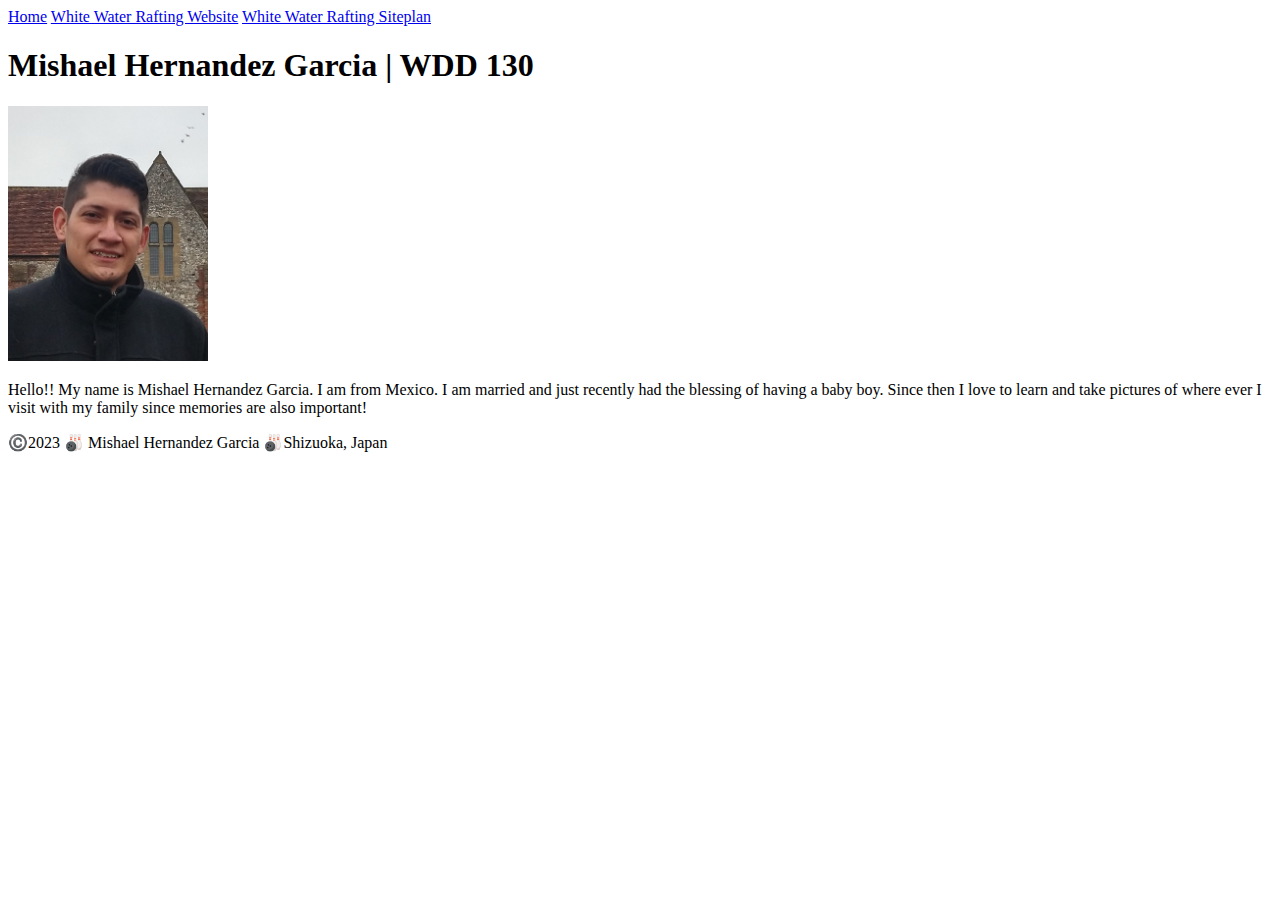
<file: index.html>
<!DOCTYPE html>
<html lang="en-US">
    <head>
        <meta charset="utf-8">
        <meta name="viewport" content="width=device-width,initial-scale=1.0">
        <title>Mishael Hernandez | WDD 130</title>
    </head>
    <body>
        <header>
            <nav>
                <a href="#">Home</a>
                <a href="wwr/">White Water Rafting Website</a>
                <a href="wwr/site-plan-rafting.html">White Water Rafting Siteplan</a>
            </nav>
        </header>
        <main>
            <h1>Mishael Hernandez Garcia | WDD 130</h1>
            <img src="images/profile.jpg" alt="Hello, my name is Mishael Hernandez Garcia" width="200">
            <p>Hello!! My name is Mishael Hernandez Garcia. I am from Mexico. I am married and just recently had the blessing of having a baby boy. Since then I love to learn and take pictures of where ever I visit with my family since memories are also important!</p>
        </main>
        <footer>
            <p>©️2023 🎳 Mishael Hernandez Garcia 🎳Shizuoka, Japan</p>
        </footer>
    </body>
</html>
</file>
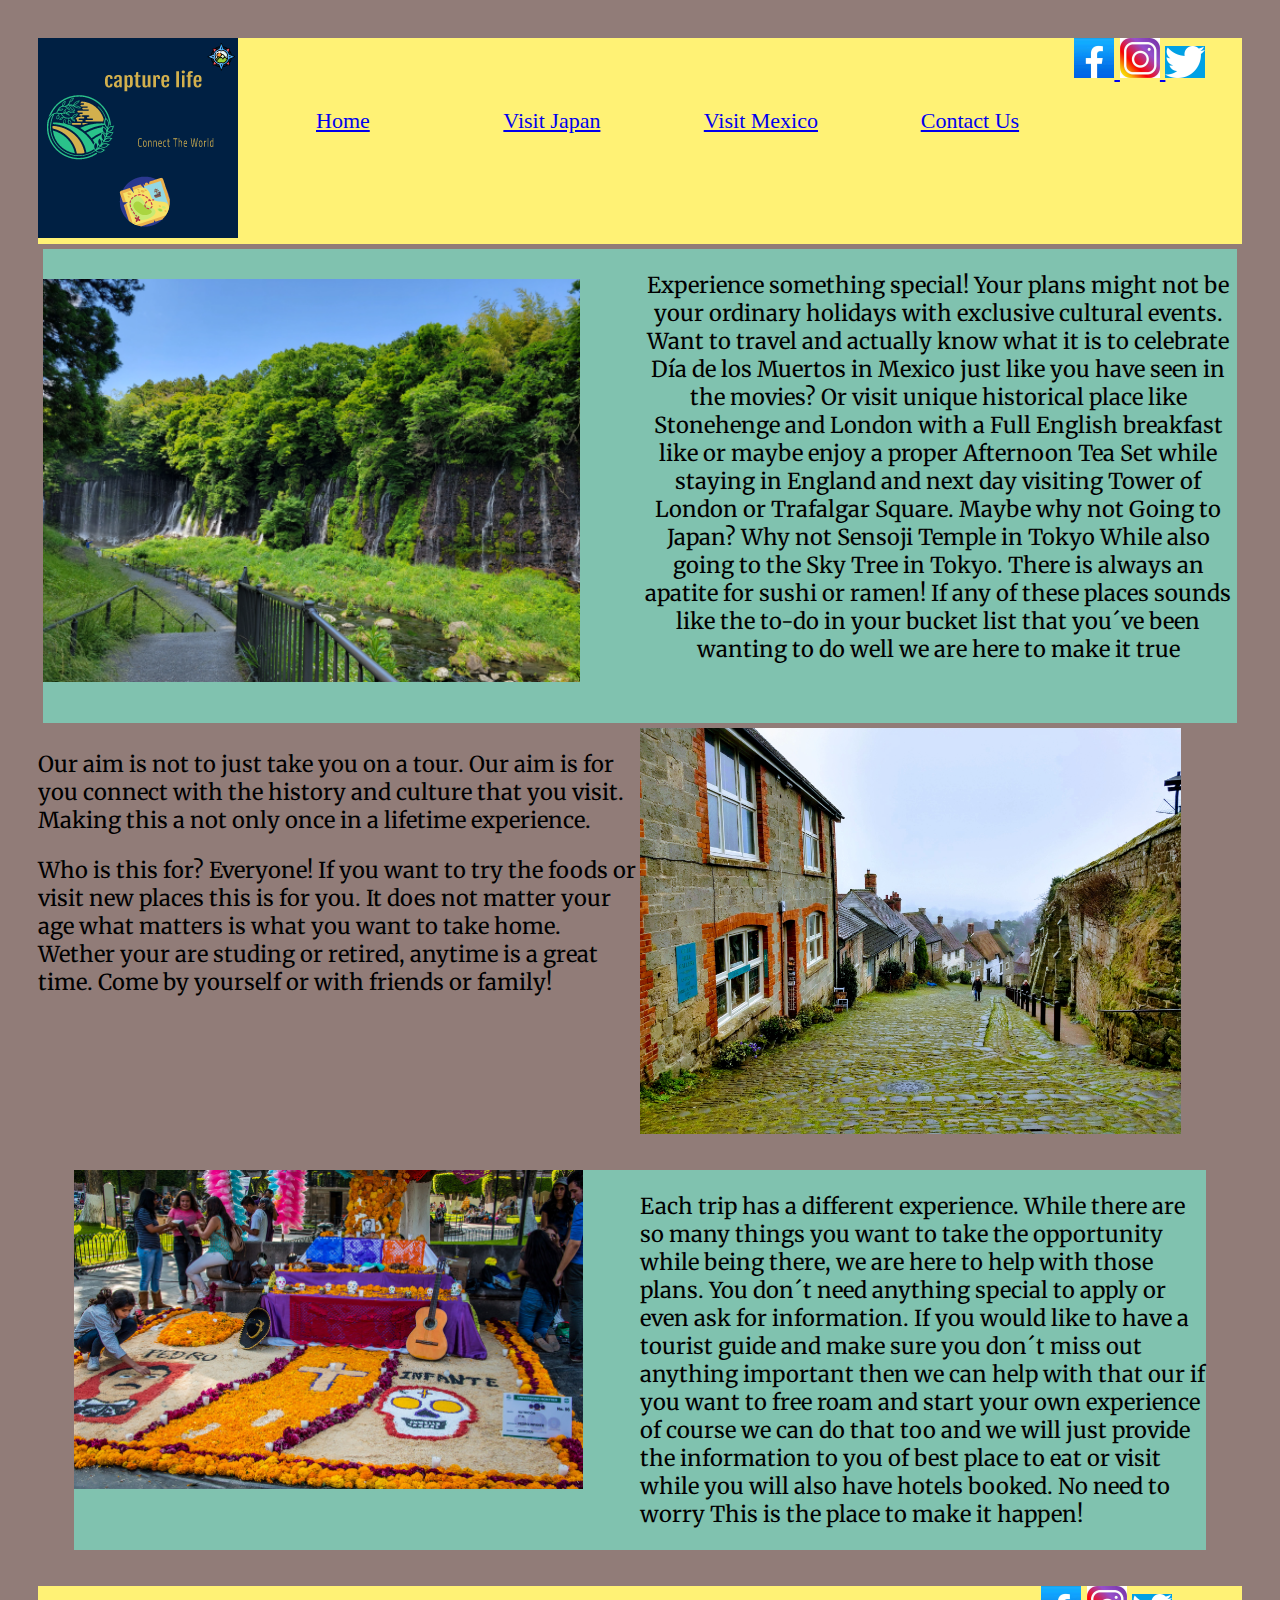
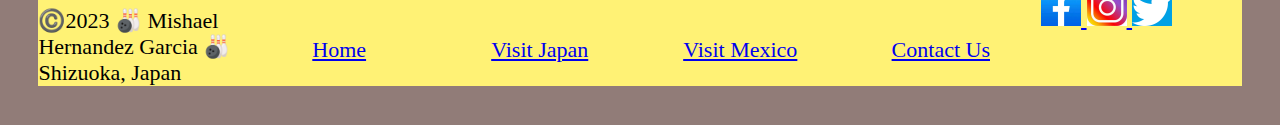
<file: connect/index.html>
<!DOCTYPE html>
<html lang="en-us">
    <head>
        <meta charset="utf-8">
        <meta name="viewport" content="width=device-width,initial-scale=1.0">
        <title>Capture Life</title>
        <link rel="stylesheet" href="styles/index.css">
    </head>
    <body>
        <header>
            <div class="logo">
                <img src="images/logo.png" alt="Capture Life">
            </div>
            <nav>
                <a href="/connect/index.html">Home</a>
                <a href="/connect/japan.html">Visit Japan</a>
                <a href="/connect/mexico.html">Visit Mexico</a>
                <a href="#">Contact Us</a>
            </nav>
            <div class="social">
                <a href="https://facebook.com" target="_blank">
                <img src="images/facebook_logo.png" alt="facebook logo">
                </a>
                <a href="https://twitter.com" target="_blank">
                <img src="images/instagram_logo.png" alt="instagram logo">
                </a>
                <a href="https.//instagram.com" target="_blank">
                <img src="images/twitter_logo.png" alt="twitter logo">
                </a>
            </div>
        </header>
        <main>
            <section class="block1">
                <h1><img src="images/cascade_japan.png" alt="cascade"></h1>
                <p>Experience something special! Your plans might not be your ordinary holidays with exclusive cultural events. Want to travel and actually know what it is to celebrate Día de los Muertos in Mexico just like you have seen in the movies? Or visit unique historical place like Stonehenge and London with a Full English breakfast like or maybe enjoy a proper Afternoon Tea Set while staying in England and next day visiting Tower of London or Trafalgar Square. Maybe why not Going to Japan? Why not Sensoji Temple in Tokyo While also going to the Sky Tree in Tokyo. There is always an apatite for sushi or ramen! If any of these places sounds like the to-do in your bucket list that you´ve been wanting to do well we are here to make it true</p>
            </section>
            <section class="block2">
                <a>
                    <p>Our aim is not to just take you on a tour. Our aim is for you connect with the history and culture that you visit. Making this a not only once in a lifetime experience.</p>
                    <p>Who is this for? Everyone! If you want to try the foods or visit new places this is for you. It does not matter your age what matters is what you want to take home. Wether your are studing or retired, anytime is a great time. Come by yourself or with friends or family!</p>
                </a>
                    <img src="images/london_village.png" alt="Image of London">
            </section>
            <section class="block3">
                <p>Each trip has a different experience. While there are so many things you want to take the opportunity while being there, we are here to help with those plans. You don´t need anything special to apply or even ask for information. If you would like to have a tourist guide and make sure you don´t miss out anything important then we can help with that our if you want to free roam and start your own experience of course we can do that too and we will just provide the information to you of best place to eat or visit while you will also have hotels booked. No need to worry This is the place to make it happen!</p>
                <img src="images/diamuertos_morelia.png" alt="image for homepage 3">
            </section>
        </main>
        <footer>
            <p>©️2023 🎳 Mishael Hernandez Garcia 🎳Shizuoka, Japan</p>
            <a href="/connect/index.html">Home</a>
            <a href="/connect/japan.html">Visit Japan</a>
            <a href="/connect/mexico.html">Visit Mexico</a>
            <a href="#">Contact Us</a>
            <div class="social">
                <a href="https://facebook.com" target="_blank">
                <img src="images/facebook_logo.png" alt="facebook logo">
                </a>
                <a href="https://twitter.com" target="_blank">
                <img src="images/instagram_logo.png" alt="instagram logo">
                </a>
                <a href="https.//instagram.com" target="_blank">
                <img src="images/twitter_logo.png" alt="twitter logo">
                </a>
            </div>
        </footer>
    </body>
</html>
</file>
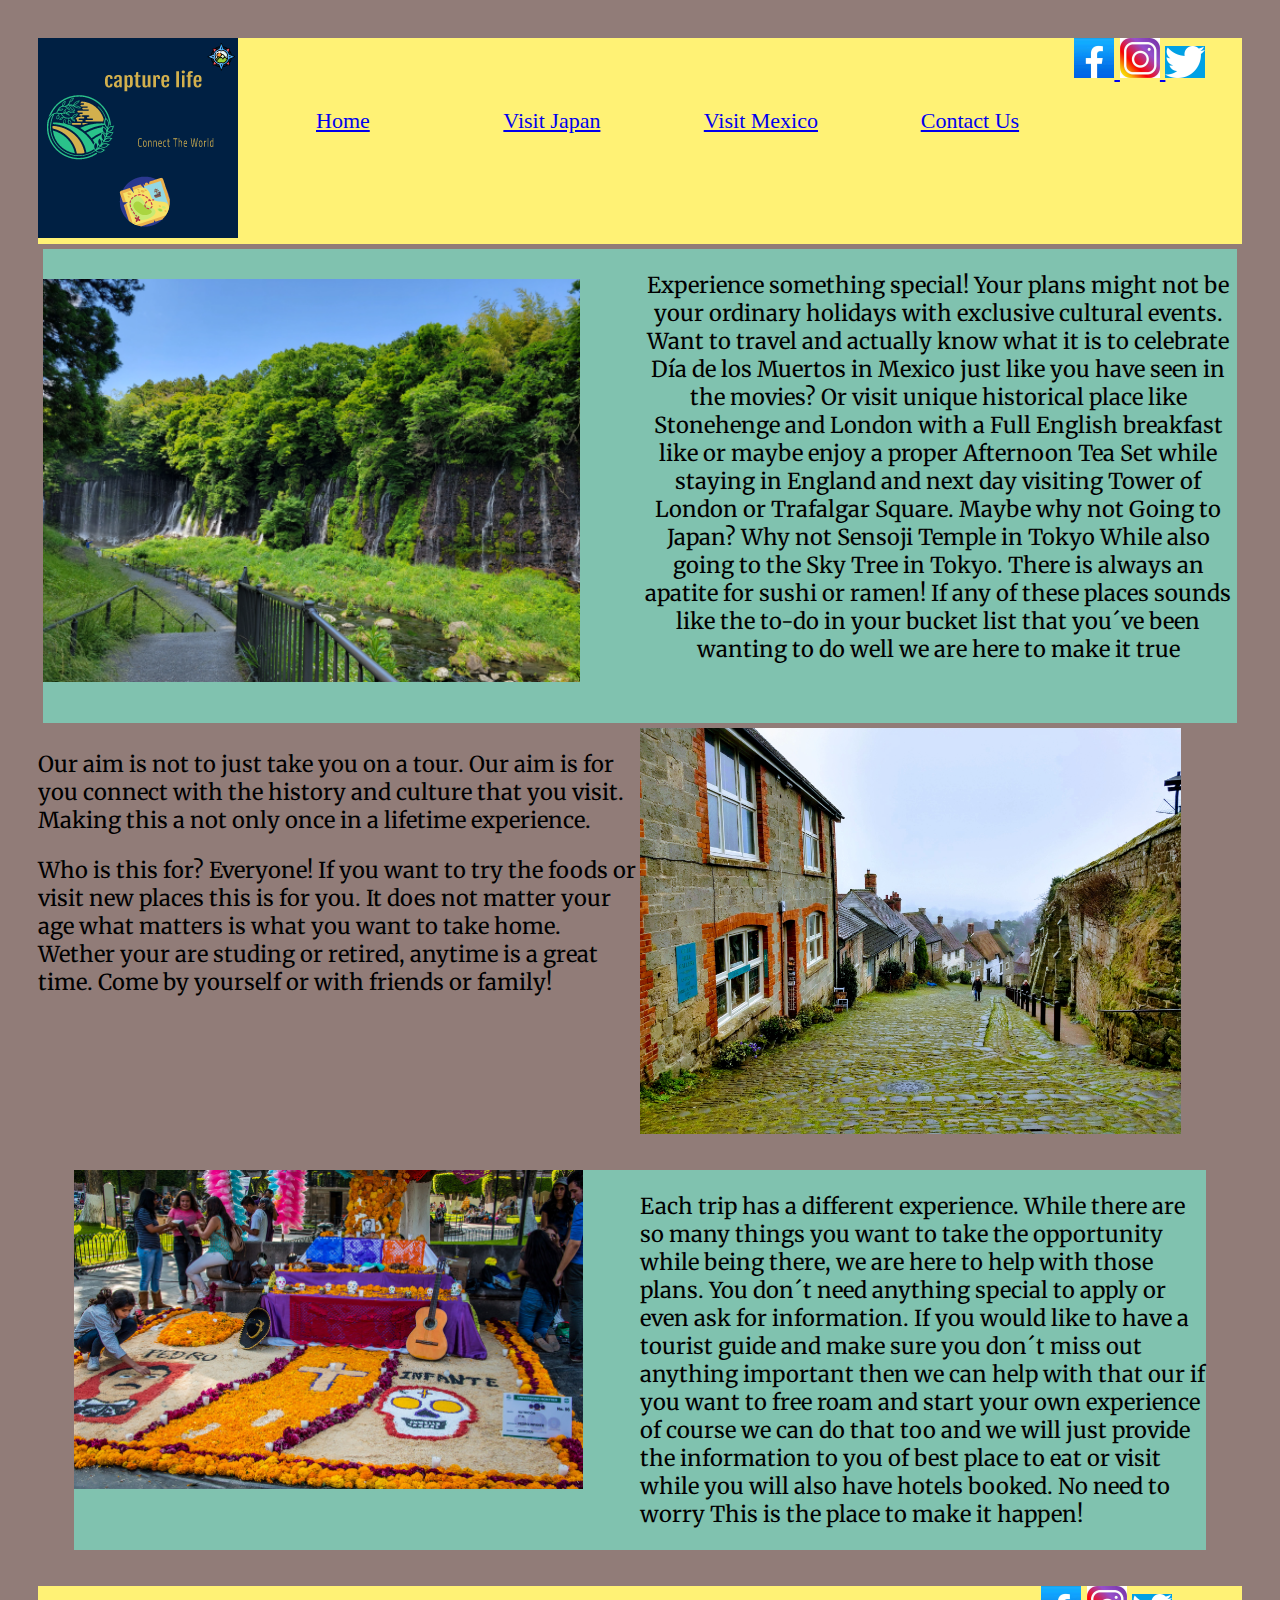
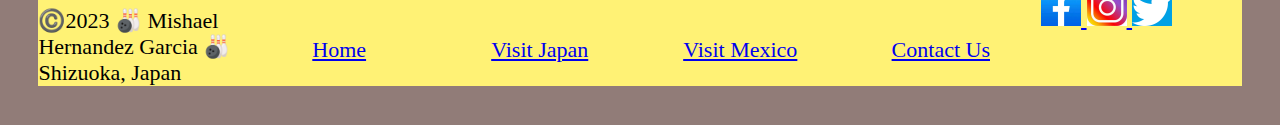
<file: finalprojectfolder/index.html>
<!DOCTYPE html>
<html lang="en">
    <head>
        <meta charset="utf-8">
        <meta name="viewport" content="width=device-width,initial-scale=1.0">
        <title>Capture Life</title>
        <link rel="stylesheet" type="text/css" href="styles/index.css">
    </head>
    <body>
        <header>
            <div class="logo">
                <img src="images/logo.png" alt="Capture Life">
            </div>
            <nav>
                <a href="index.html">Home</a>
                <a href="japan.html">Visit Japan</a>
                <a href="mexico.html">Visit Mexico</a>
                <a href="#">Contact Us</a>
            </nav>
            <div class="social">
                <a href="https://facebook.com" target="_blank">
                <img src="images/facebook_logo.png" alt="facebook logo">
                </a>
                <a href="https://twitter.com" target="_blank">
                <img src="images/instagram_logo.png" alt="instagram logo">
                </a>
                <a href="https.//instagram.com" target="_blank">
                <img src="images/twitter_logo.png" alt="twitter logo">
                </a>
            </div>
        </header>
        <main>
            <section class="block1">
                <h1><img src="images/cascade_japan.png" alt="cascade"></h1>
                <p>Experience something special! Your plans might not be your ordinary holidays with exclusive cultural events. Want to travel and actually know what it is to celebrate Día de los Muertos in Mexico just like you have seen in the movies? Or visit unique historical place like Stonehenge and London with a Full English breakfast like or maybe enjoy a proper Afternoon Tea Set while staying in England and next day visiting Tower of London or Trafalgar Square. Maybe why not Going to Japan? Why not Sensoji Temple in Tokyo While also going to the Sky Tree in Tokyo. There is always an apatite for sushi or ramen! If any of these places sounds like the to-do in your bucket list that you´ve been wanting to do well we are here to make it true</p>
            </section>
            <section class="block2">
                <a>
                    <p>Our aim is not to just take you on a tour. Our aim is for you connect with the history and culture that you visit. Making this a not only once in a lifetime experience.</p>
                    <p>Who is this for? Everyone! If you want to try the foods or visit new places this is for you. It does not matter your age what matters is what you want to take home. Wether your are studing or retired, anytime is a great time. Come by yourself or with friends or family!</p>
                </a>
                    <img src="images/london_village.png" alt="Image of London">
            </section>
            <section class="block3">
                <p>Each trip has a different experience. While there are so many things you want to take the opportunity while being there, we are here to help with those plans. You don´t need anything special to apply or even ask for information. If you would like to have a tourist guide and make sure you don´t miss out anything important then we can help with that our if you want to free roam and start your own experience of course we can do that too and we will just provide the information to you of best place to eat or visit while you will also have hotels booked. No need to worry This is the place to make it happen!</p>
                <img src="images/diamuertos_morelia.png" alt="image for homepage 3">
            </section>
        </main>
        <footer>
            <p>©️2023 🎳 Mishael Hernandez Garcia 🎳Shizuoka, Japan</p>
            <a href="index.html">Home</a>
            <a href="japan.html">Visit Japan</a>
            <a href="mexico.html">Visit Mexico</a>
            <a href="#">Contact Us</a>
            <div class="social">
                <a href="https://facebook.com" target="_blank">
                <img src="images/facebook_logo.png" alt="facebook logo">
                </a>
                <a href="https://twitter.com" target="_blank">
                <img src="images/instagram_logo.png" alt="instagram logo">
                </a>
                <a href="https.//instagram.com" target="_blank">
                <img src="images/twitter_logo.png" alt="twitter logo">
                </a>
            </div>
        </footer>
    </body>
</html>
</file>
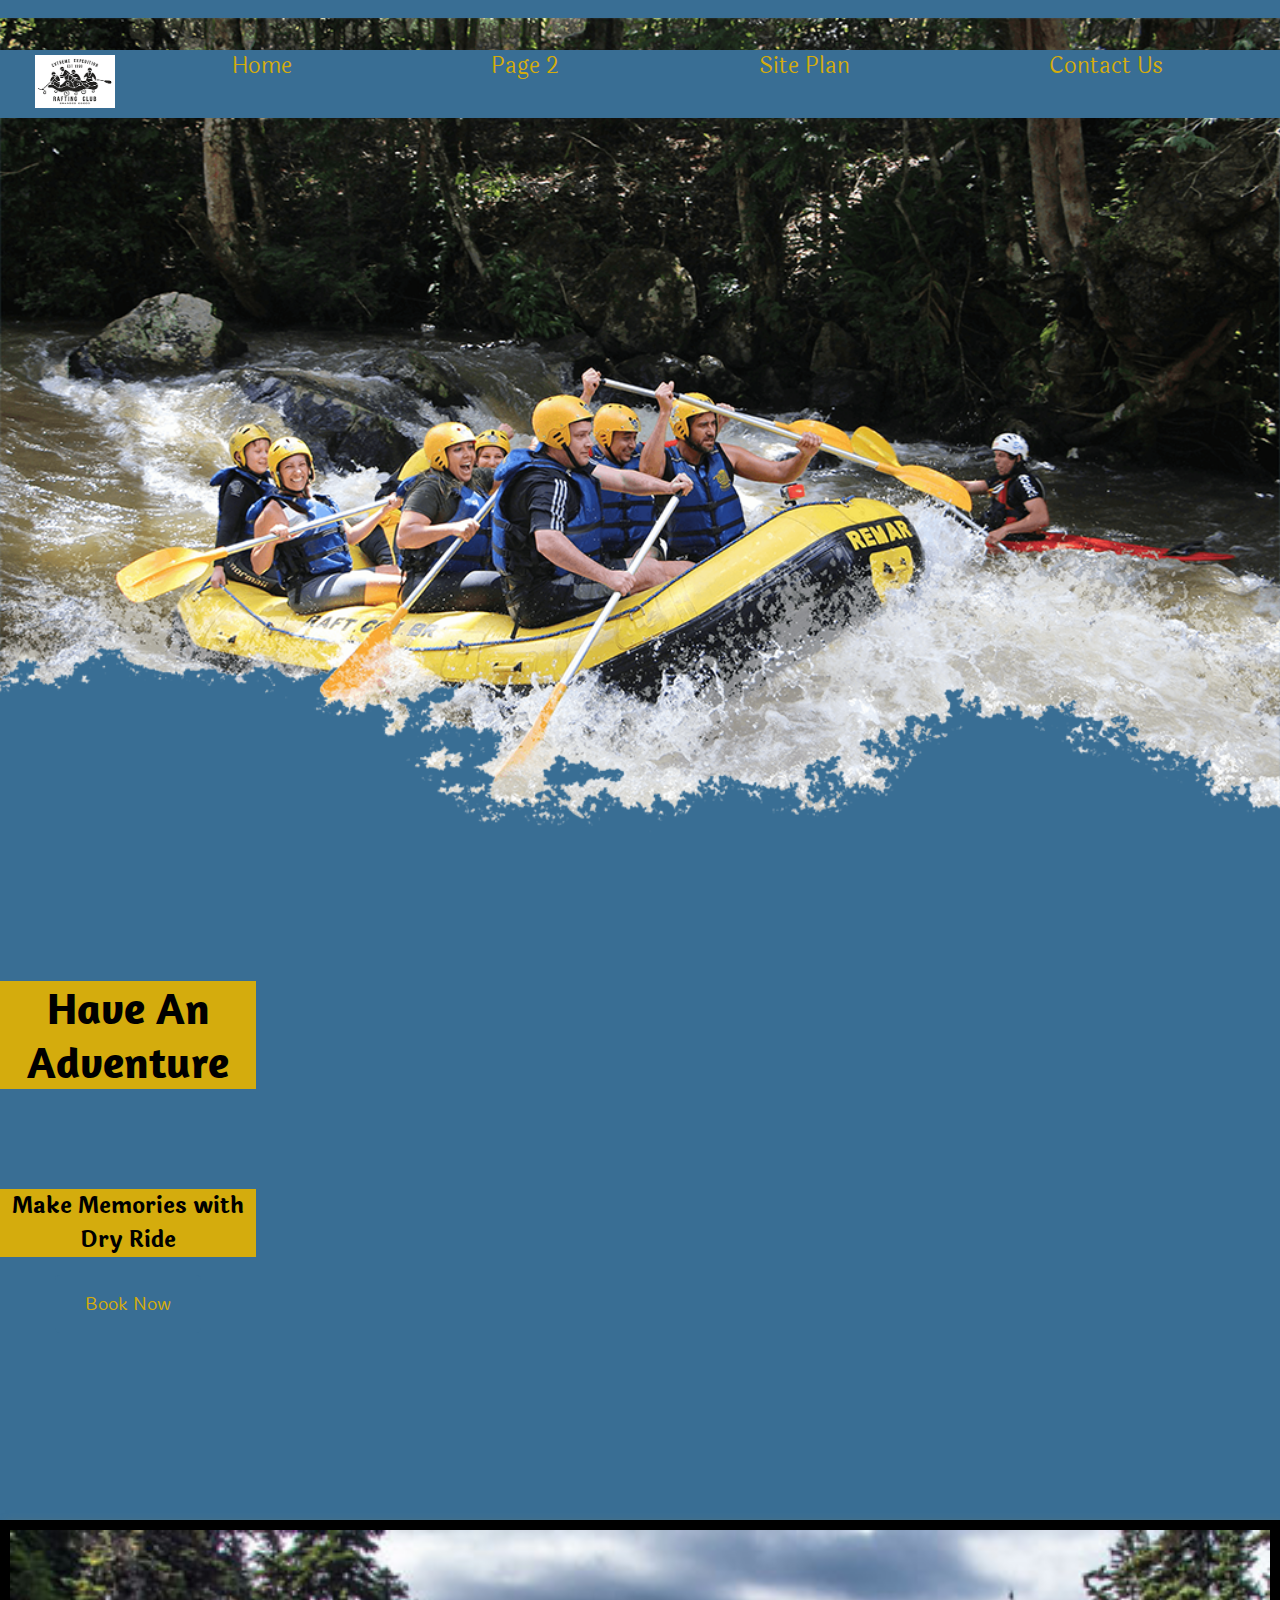
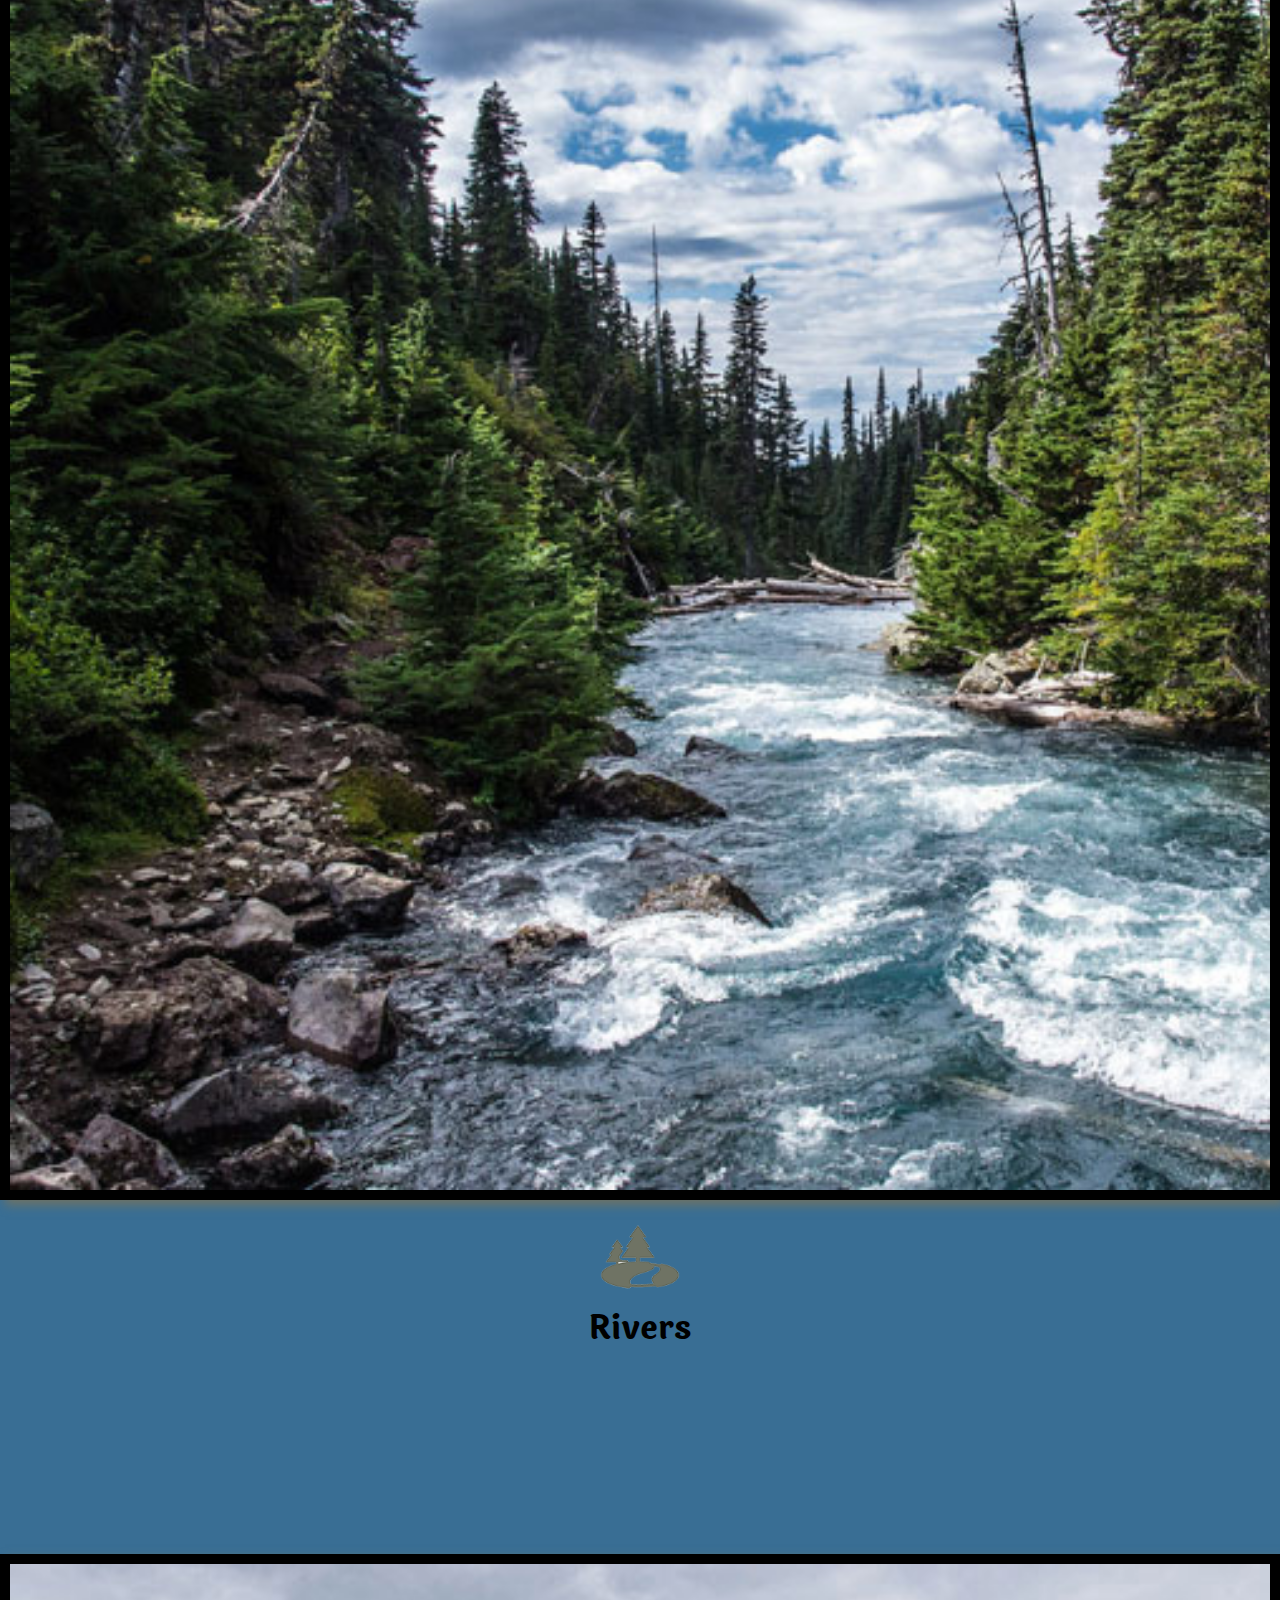
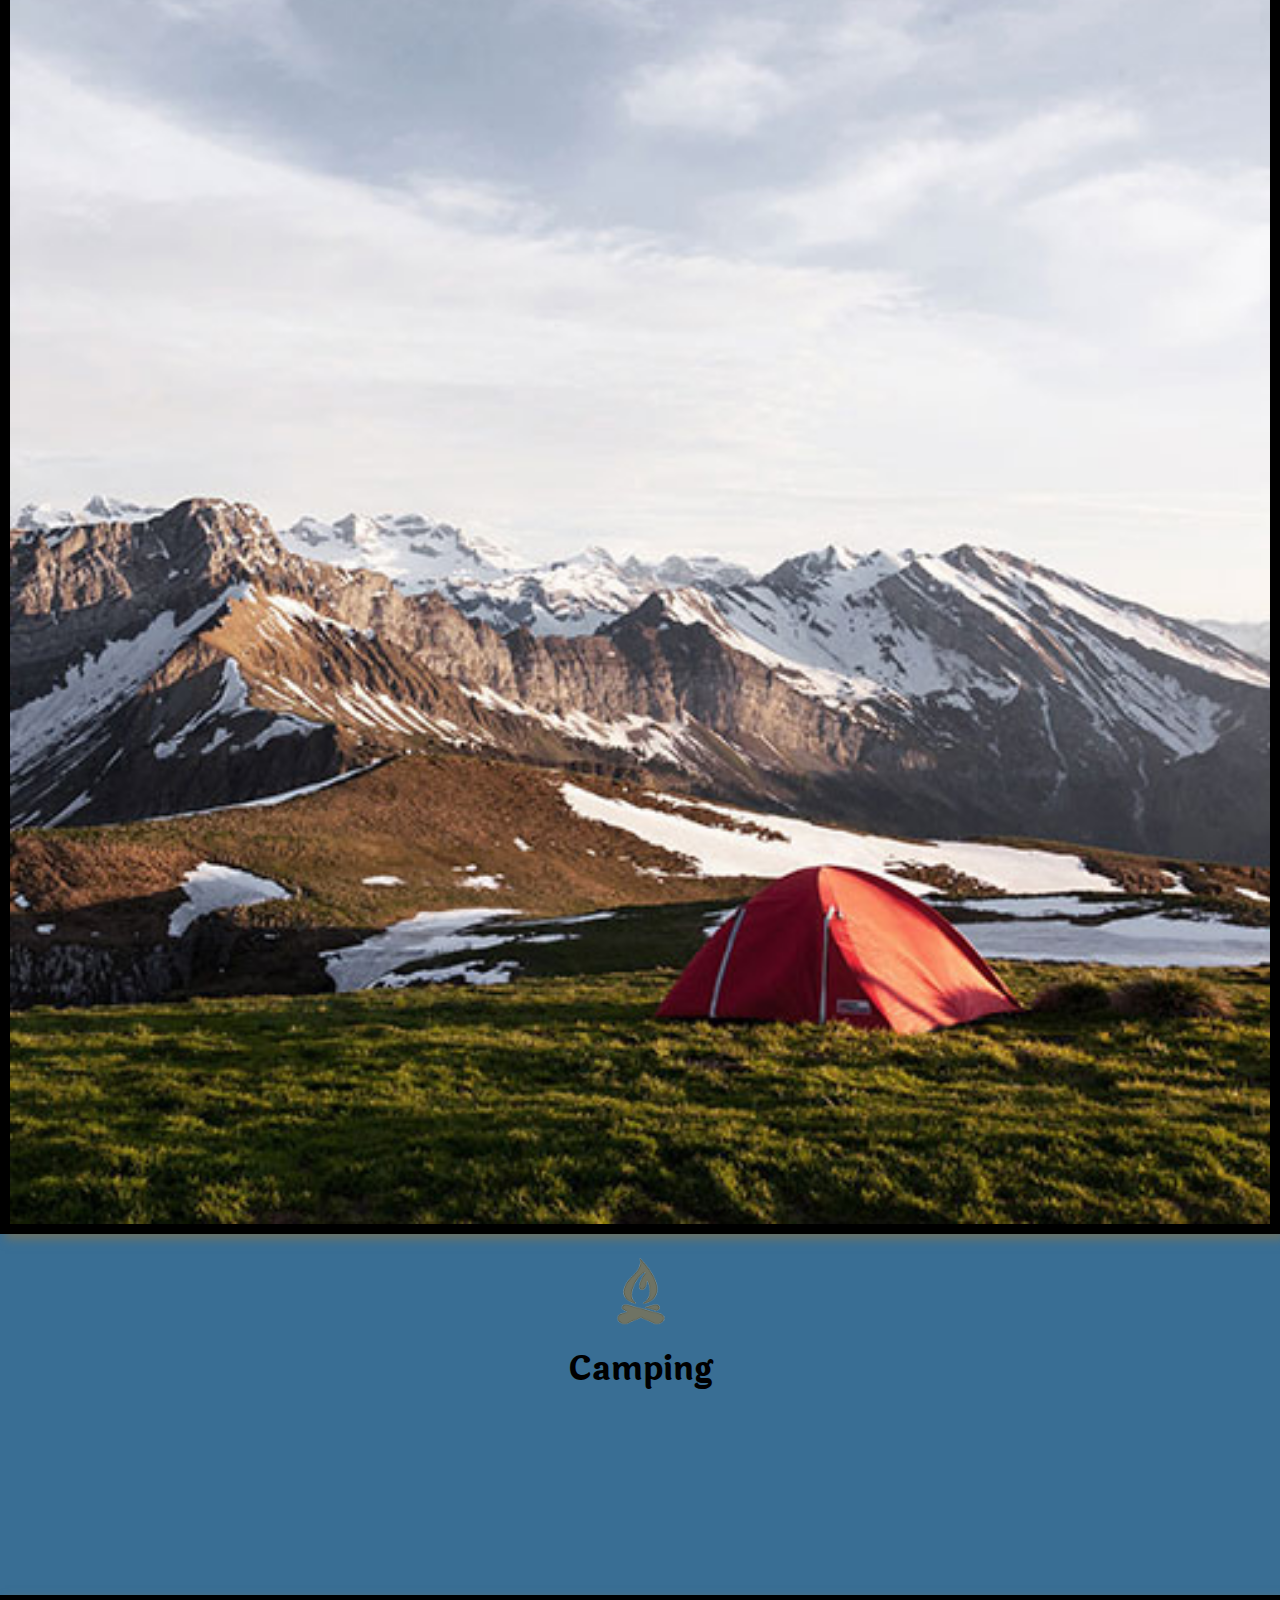
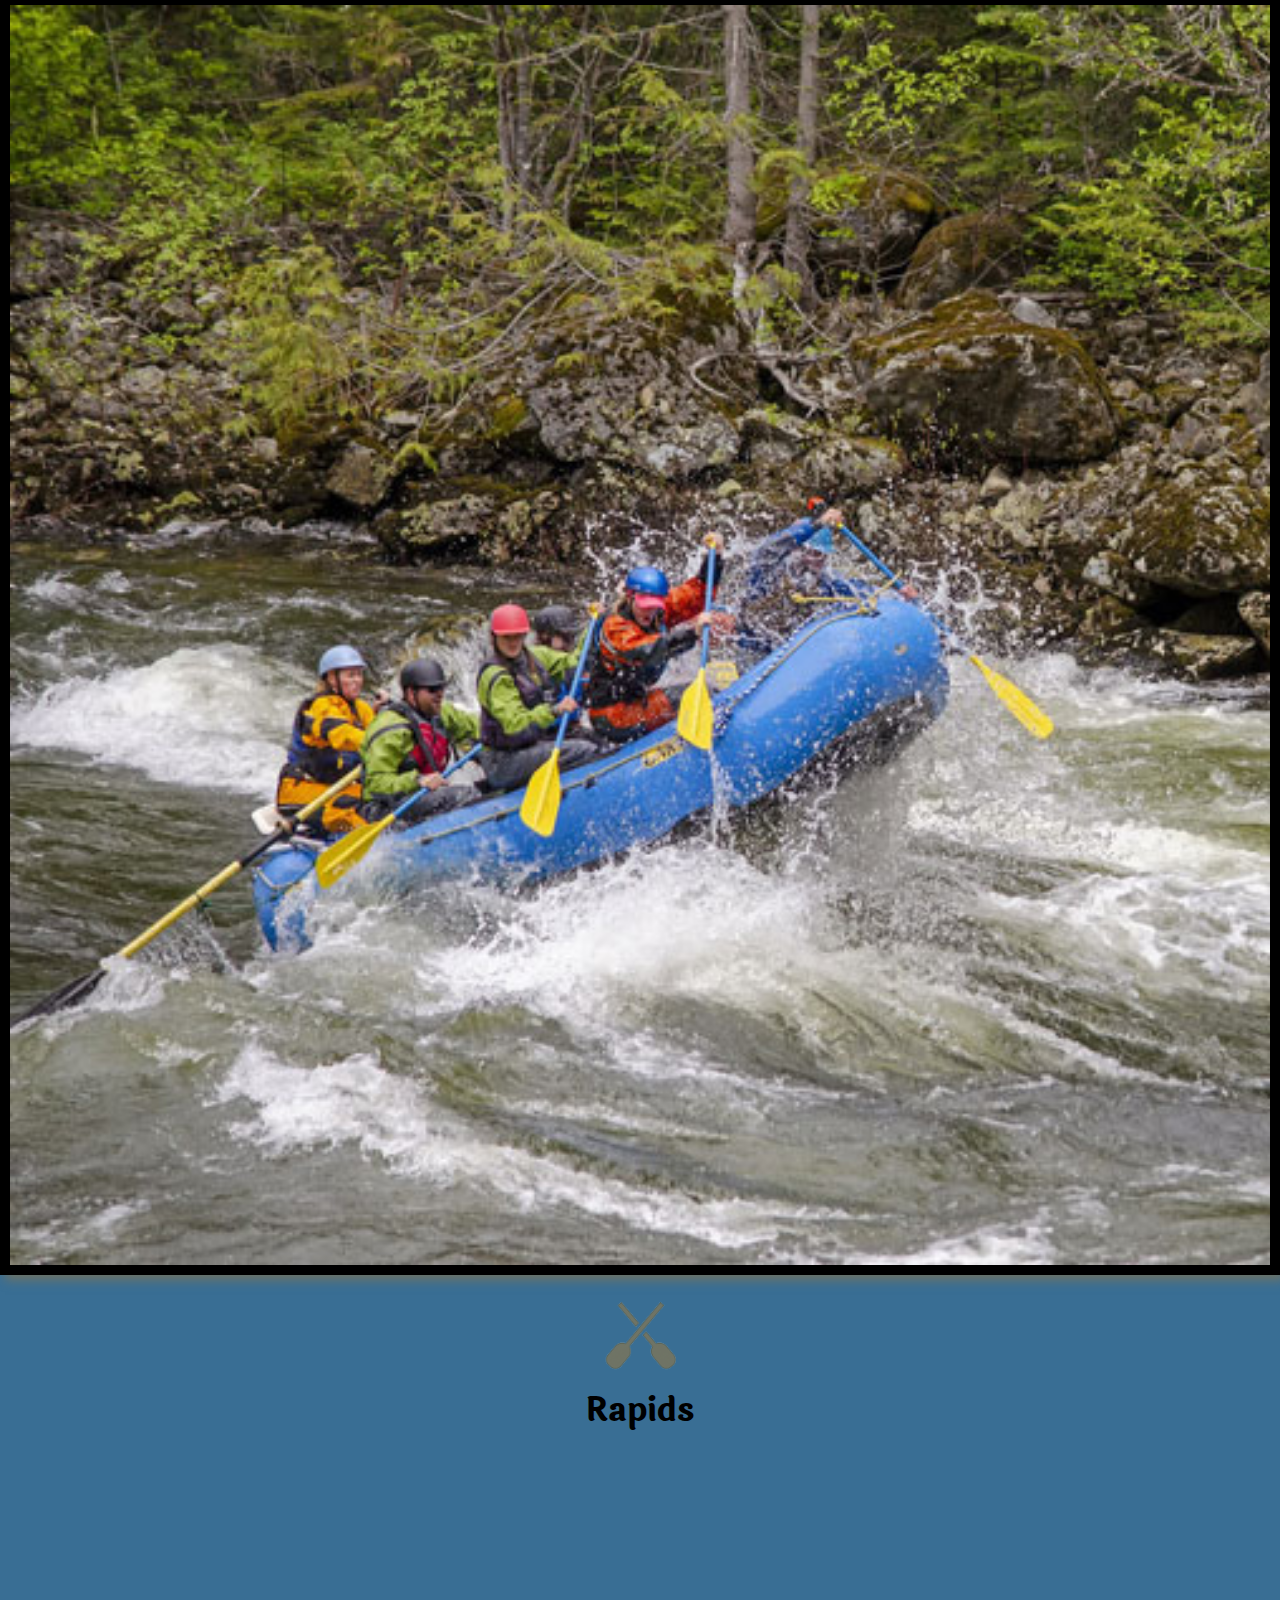
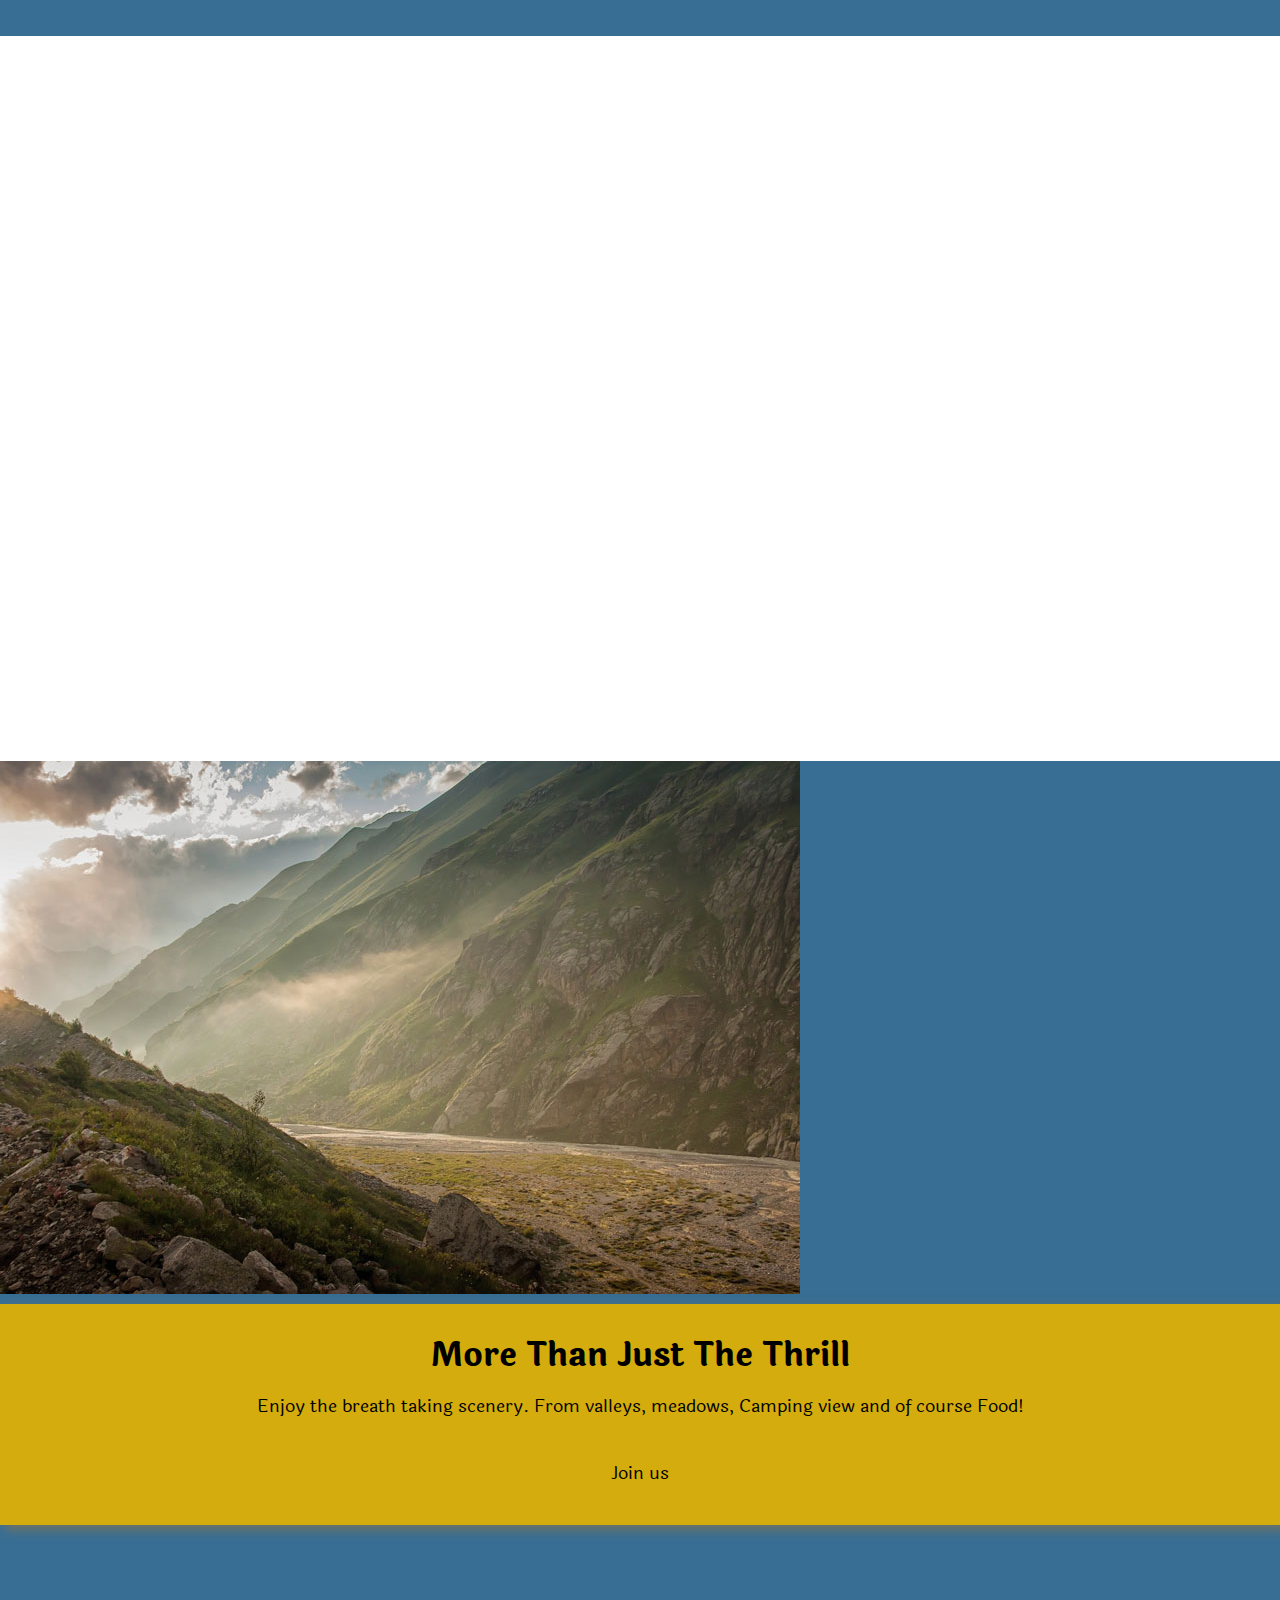
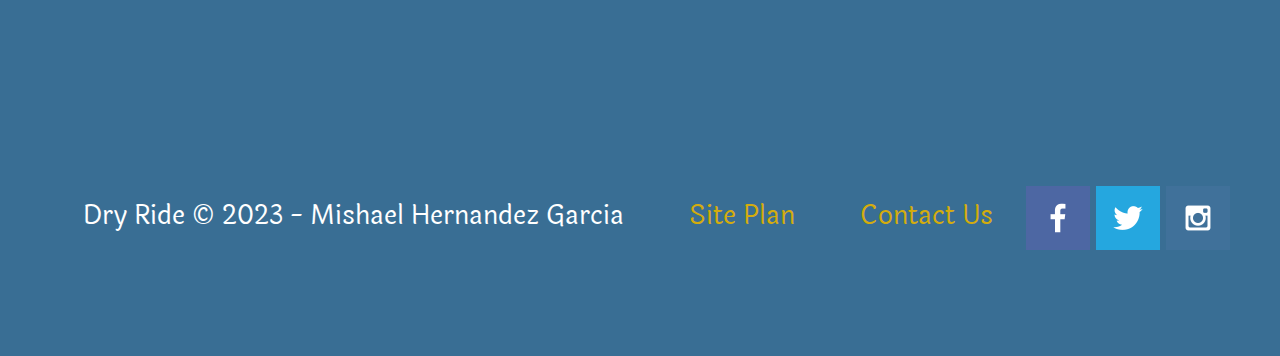
<file: wwr/index.html>
<!DOCTYPE html>
<html lang="en">
<head>
    <meta charset="UTF-8">
    <meta http-equiv="X-UA-Compatible" content="IE=edge">
    <meta name="viewport" content="width=device-width, initial-scale=1.0">
    <title>Whitewater Rafting Vacations | Dry oar Boating |Home</title>
    <link rel="stylesheet" href="styles/style.css">
</head>
<body>
    <div id="content">
    <header>
        <a id="logo_link" href="index.html">
            <img class="logo" src="images/logo.png" alt="Dry Ride Club Logo">
        </a>
        <nav>
            <a href="index.html">Home</a>
            <a href="#">Page 2</a>
            <a href="site-plan-rafting.html">Site Plan</a>
            <a href="contactus.html">Contact Us</a>
        </nav>
    </header>
    <div id="hero">
        <div id="hero-box">
            <img id="hero-img" src="images/hero.png" alt="People enjoy rafting">
        </div>
        <section id="hero-msg">
            <h1 class="home-title">Have An Adventure</h1>
            <h4>Make Memories with Dry Ride</h4>
            <div class="button-box">
                <a class="book" href="cantactus.html">Book Now</a>
            </div>
        </section>
    </div>
    <main class="home-grid">
        <section class="rivers-card">
            <img class="card-img" src="images/rivers.jpg" alt="river in forest">
            <img class="icon" src="images/rivers_icon.png" alt="river icon">
            <h2>Rivers</h2>
        </section>
        <section class="camping-card">
            <img class="card-img" src="images/camping.jpg" alt="tent in mountain">
            <img class="icon" src="images/fire_icon.png" alt="fire icon">
            <h2>Camping</h2>
        </section> 
            <section class="rapids-card">
            <img class="card-img" src="images/rapids.jpg" alt="rafting boat">
            <img class="icon" src="images/oars.png" alt="oars icon">
            <h2>Rapids</h2>
        </section>
        <div id="background"></div>
        <img class="mountain" src="images/mountain.jpg" alt="Misty mountains">
        <section class="msg">
            <h2>More Than Just The Thrill</h2>
            <p>Enjoy the breath taking scenery. From valleys, meadows, Camping view and of course Food!</p>
            <a class="join" href="rivers.html">Join us</a>
        </section>
    </main>
    <footer>
        <p>Dry Ride &copy; 2023 - Mishael Hernandez Garcia</p>
        <p><a href="site-plan-rafting.html">Site Plan</a></p>
        <p><a href="contactus.html">Contact Us</a></p>
        <div class="social">
            <a href="https://facebook.com" target="_blank">
                <img src="images/facebook.png" alt="fb_icon">
            </a>
            <a href="https://twitter.com" target="_blank">
                <img src="images/twitter.png" alt="twitter icon">
            </a>
            <a href="https.//instagram.com" target="_blank">
                <img src="images/instagram.png" alt="instagram icon">
            </a>
        </div>
    </footer>
    </div>
</body>
</html>
</file>
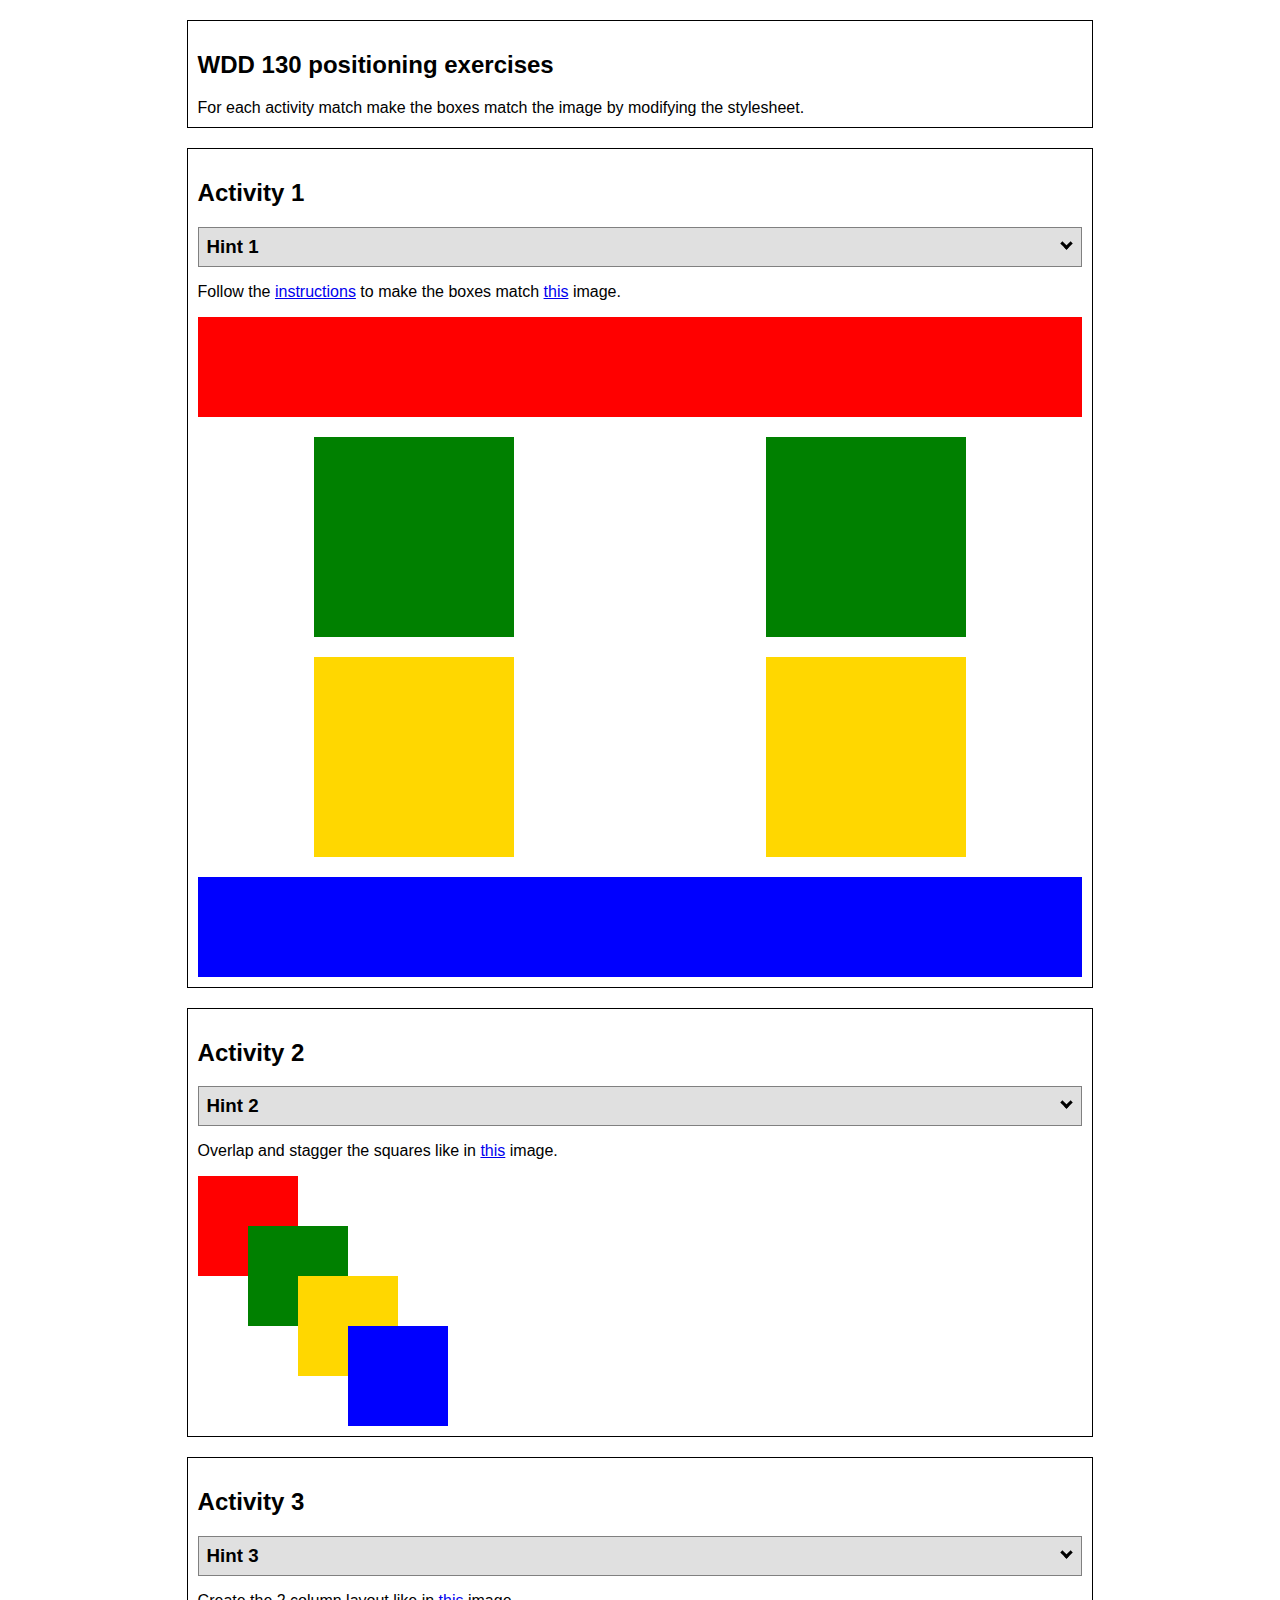
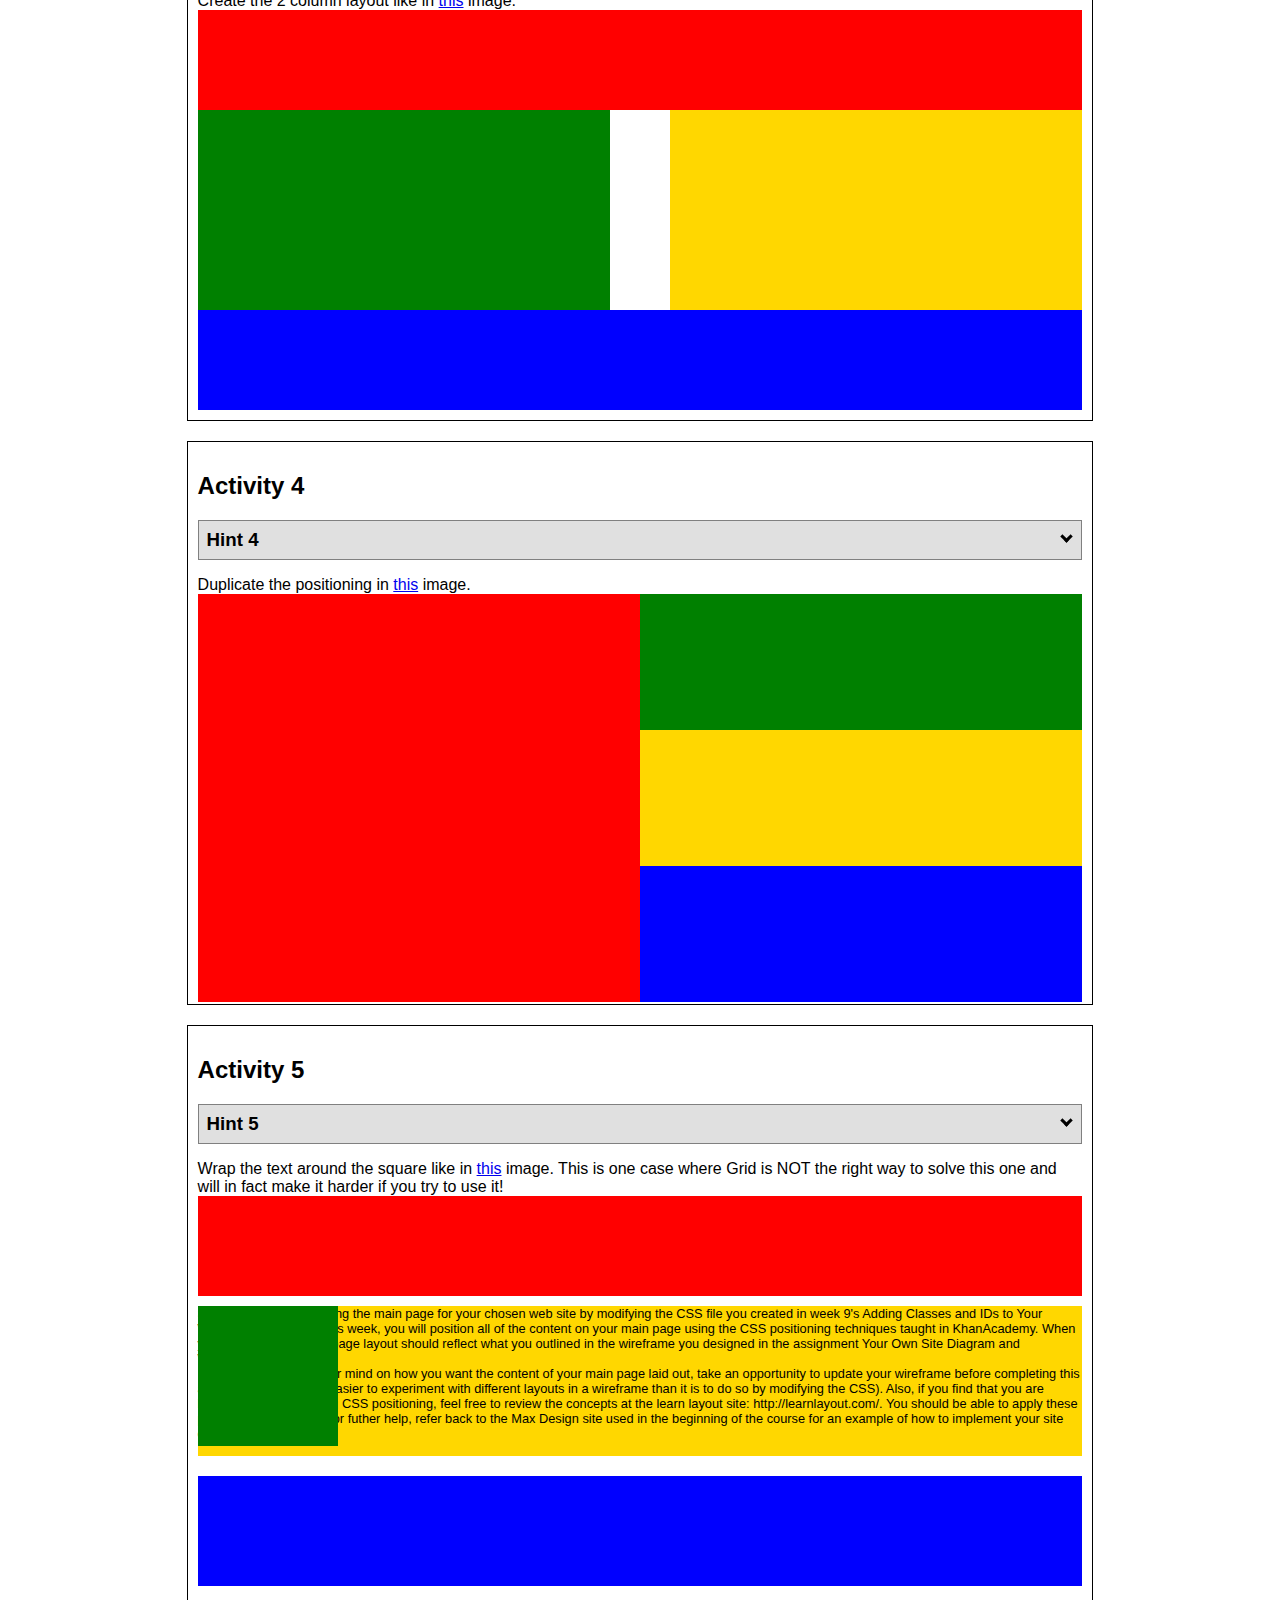
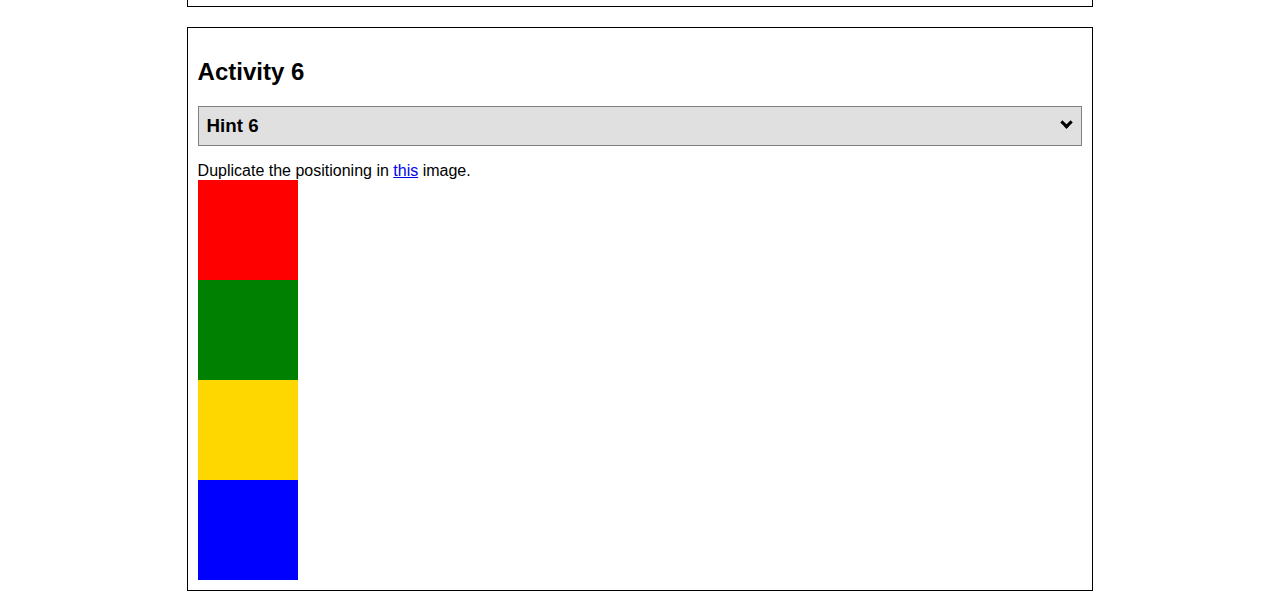
<file: positioning.html>
<!DOCTYPE html>
<html lang="en">
  <head>
    <!-- HTML - Name: positioning.html -->
    <title>Positioning Activity</title>
    <link rel="stylesheet" type="text/css" href="positionstyles.css" />
  </head>
  <body>
    <div class="activity">
      <h2>WDD 130 positioning exercises</h2>
      For each activity match make the boxes match the image by modifying the stylesheet.</div>
    <div class="activity">
      <h2>Activity 1</h2>
      <section class="hint"><input type="checkbox" ><i></i> <h3>Hint 1</h3><div><p>Check out the <a href="https://byui-wdd.github.io/wdd130/activities/w06-css-positioning.html" target="_blank">activity instructions</a> in Ilearn!</p></div></section>
      <p>Follow the <a href="https://byui-wdd.github.io/wdd130/activities/w06-css-positioning.html" target="_blank">instructions</a> to make the boxes match  <a href="https://byui-wdd.github.io/wdd130/images/example1.png" target="_blank">this</a> image.</p>
      <div class="content1" >
        <div class="red1" ></div>
        <div class="green1" ></div>
        <div class="green1" ></div>
        <div class="yellow1"></div>
        <div class="yellow1"></div>
        <div class="blue1"></div>
      </div>
    </div>
    <div class="activity">
      <h2>Activity 2</h2>
      <section class="hint"><input type="checkbox" > <h3>Hint 2</h3><i></i><div>
      <ul>
      <li>grid-template-columns: 50px 50px 50px 50px 50px </li></ul></div></section>
      <p>Overlap and stagger the squares like in <a href="https://byui-wdd.github.io/wdd130/images/example2.png" target="_blank">this</a> image.</p>
      <div class="content2" >
        <div class="red2" ></div>
        <div class="green2" ></div>
        <div class="yellow2"></div>
        <div class="blue2"></div>
      </div>
    </div>
    <div class="activity">
      <h2>Activity 3</h2>
      <section class="hint"><input type="checkbox" > <h3>Hint 3</h3><i></i><div><p>This one is going to be best solved with CSS Grid. Remember to make the boxes the right width first...then start moving them around. </p><h4>Properties used:</h4><ul><li>display:grid;</li><li>grid-template-columns:</li><li>grid-column-gap:</li>
        <li>grid-column:</li>  </ul></div></section>
      Create the 2 column layout like in <a href="https://byui-wdd.github.io/wdd130/images/example3.png" target="_blank">this</a>  image.
      <div class="content3" >
        <div class="red3" ></div>
        <div class="green3" ></div>
        <div class="yellow3"></div>
        <div class="blue3"></div>
      </div>
    </div>
    <div class="activity">
      <h2>Activity 4</h2>
      <section class="hint"><input type="checkbox" > <h3>Hint 4</h3><i></i><div><p>For the others we have been primarily concerned with width. For this one you will need to adjust height as well. </p><h4>Properties used:</h4><ul><li>display:grid;</li><li>grid-template-columns:</li><li>grid-row:</li></ul></div></section>
      Duplicate the positioning in <a href="https://byui-wdd.github.io/wdd130/images/example4.png" target="_blank">this</a> image. 
      <div class="content4" >
        <div class="red4" ></div>
        <div class="green4" ></div>
        <div class="yellow4"></div>
        <div class="blue4"></div>
      </div>
    </div>

    <div class="activity">
      <h2>Activity 5</h2>
      <section class="hint"><input type="checkbox" > <h3>Hint 5</h3><i></i><div><p>Grid is <strong>not</strong> the right way to do this.  In fact there is only one way to really do that...and that is with float. Remember that we float the thing we want the text to wrap around.  Also remember to start by making all the shapes the right size and shape.</p><h4>Properties used:</h4><ul><li>float: left;</li></ul></div></section>
      Wrap the text around the square like in <a href="https://byui-wdd.github.io/wdd130/images/example5.png" target="_blank">this</a> image. This is one case where Grid is NOT the right way to solve this one and will in fact make it harder if you try to use it!
      <div class="content5" >
        <div class="red5" ></div>
        <div class="green5" ></div>
        <div class="yellow5">Step 01: Continue creating the main page for your chosen web site by modifying the CSS file you created in week 9's Adding Classes and IDs to Your Website assignment. This week, you will position all of the content on your main page using the CSS positioning techniques taught in KhanAcademy. When you are done, your webpage layout should reflect what you outlined in the wireframe you designed in the assignment Your Own Site Diagram and Wireframe in week 3. <br />
          If you have changed your mind on how you want the content of your main page laid out, take an opportunity to update your wireframe before completing this assignment (it is much easier to experiment with different layouts in a wireframe than it is to do so by modifying the CSS). Also, if you find that you are having trouble with using CSS positioning, feel free to review the concepts at the learn layout site: http://learnlayout.com/. You should be able to apply these principles to your site. For futher help, refer back to the Max Design site used in the beginning of the course for an example of how to implement your site design.</div>
        <div class="blue5"></div>
      </div>
    </div>
    <div class="activity">
      <h2>Activity 6</h2>
      <section class="hint"><input type="checkbox" > <h3>Hint 6</h3><i></i><div><p>This one is all about visualizing the grid behind the layout. If you are having a hard time doing that first: all the sizes are even multiples of 100, and second here is another example with the lines drawn: <a href="https://byui-wdd.github.io/wdd130/images/example6-hint.png" target="_blank">example 6 with lines</a>. For this one you will find it easiest if you use px for the column width. You can also use <kbd>z-index</kbd> to control the element layering.    </p><h4>Properties used:</h4><ul><li>display:grid;</li><li>grid-template-columns:</li><li>grid-column:</li><li>grid-row:</li><li><a href="https://www.w3schools.com/cssref/pr_pos_z-index.asp" target="_blank">z-index:</a></li></ul></div></section>
      Duplicate the positioning in <a href="https://byui-wdd.github.io/wdd130/images/example6.png" target="_blank">this</a> image.
      <div class="content6" >
        <div class="red6" ></div>
        <div class="green6" ></div>
        <div class="yellow6"></div>
        <div class="blue6"></div>
      </div>
    </div>
  </body>
</html>
</file>
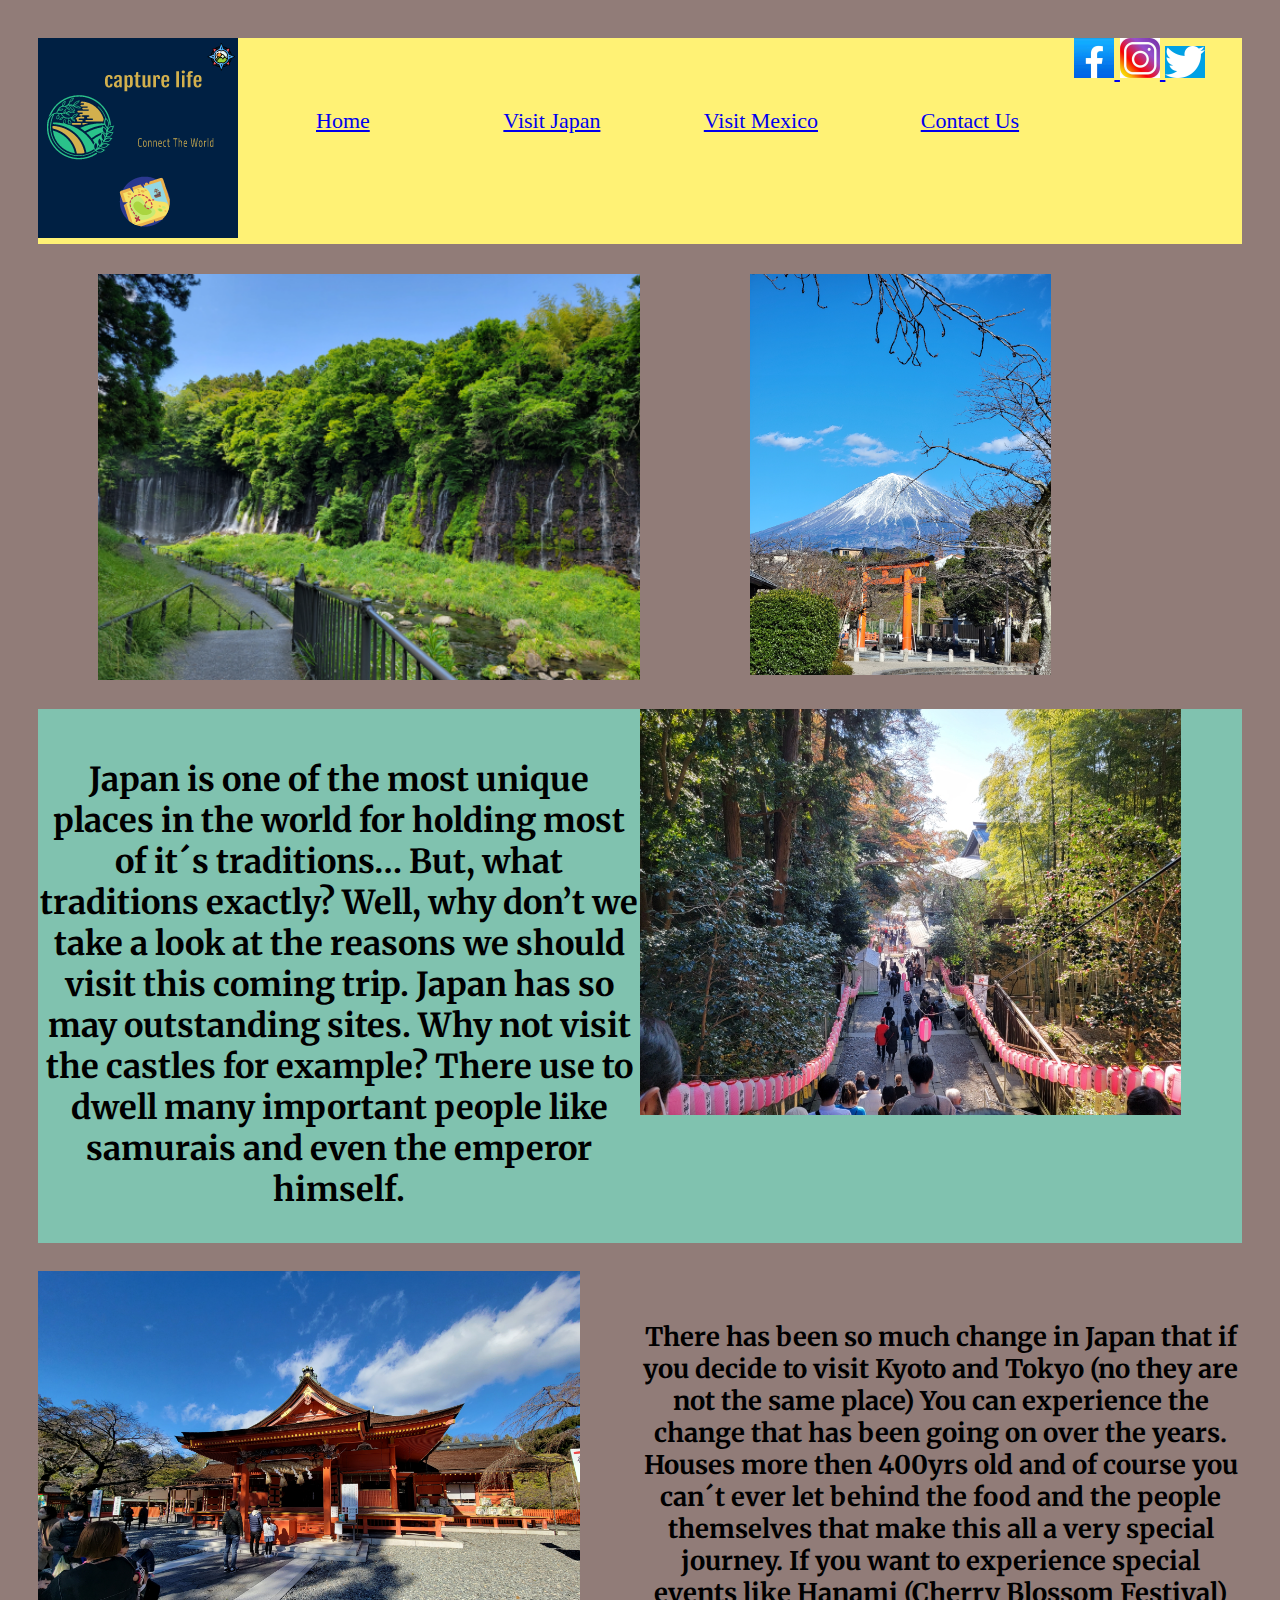
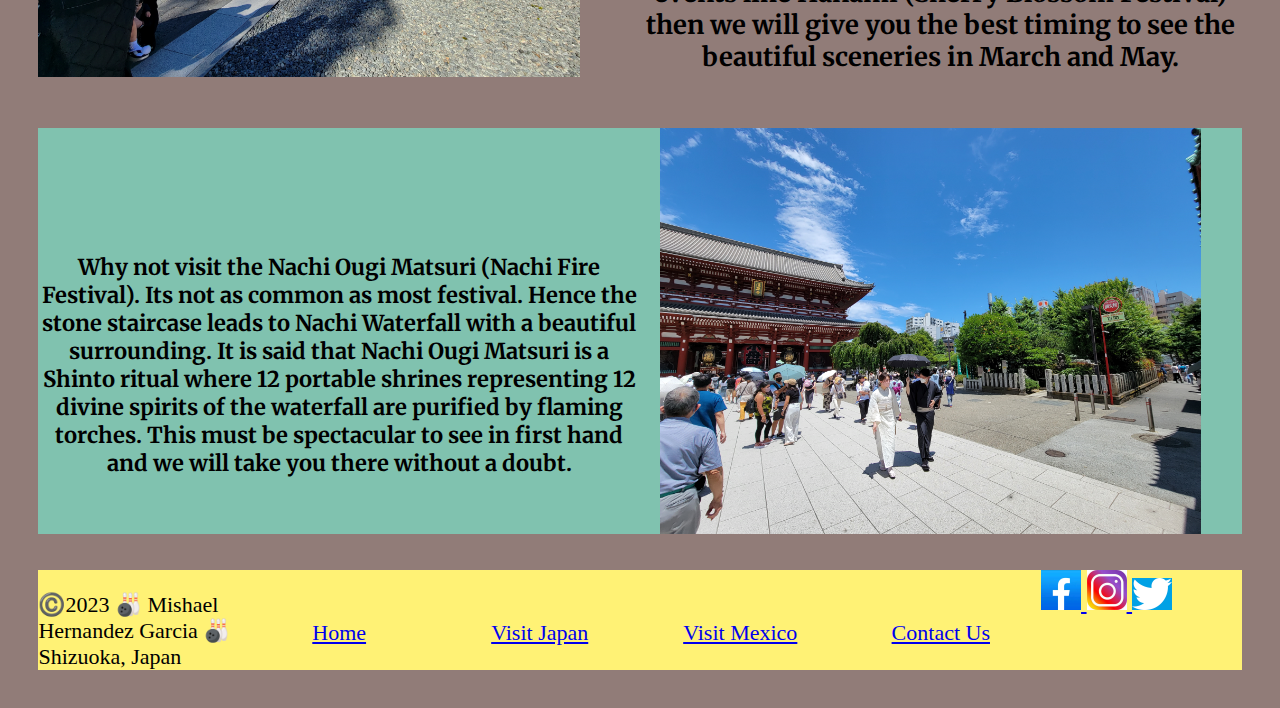
<file: connect/japan.html>
<!DOCTYPE html>
<html lang="en-us">
    <head>
        <meta charset="utf-8">
        <meta name="viewport" content="width=device-width,initial-scale=1.0">
        <title>Capture Life</title>
        <link rel="stylesheet" href="styles/japan.css">
    </head>
    <body>
        <header>
            <div class="logo">
                <img src="images/logo.png" alt="Capture Life">
            </div>
            <nav>
                <a href="/connect/index.html">Home</a>
                <a href="/connect/japan.html">Visit Japan</a>
                <a href="/connect/mexico.html">Visit Mexico</a>
                <a href="#">Contact Us</a>
            </nav>
            <div class="social">
                <a href="https://facebook.com" target="_blank">
                <img src="images/facebook_logo.png" alt="facebook logo">
                </a>
                <a href="https://twitter.com" target="_blank">
                <img src="images/instagram_logo.png" alt="instagram logo">
                </a>
                <a href="https.//instagram.com" target="_blank">
                <img src="images/twitter_logo.png" alt="twitter logo">
                </a>
            </div>
        </header>
        <main>
            <section class="block1">
                <h1>
                    <img class="cascade" src="images/cascade_japan.png" alt="cascade">
                    <img class="fuji" src="images/japan_fuji.png" alt="mountain fuji">
                </h1>
           </section>
            <section class="block2">
                <h2>
                    <p>Japan is one of the most unique places in the world for holding most of it´s traditions… But, what traditions exactly? Well, why don’t we take a look at the reasons we should visit this coming trip. Japan has so may outstanding sites. Why not visit the castles for example? There use to dwell many important people like samurais and even the emperor himself. </p>
                    <img class="temple" src="images/shizuokatemple.png" alt="shizuoka temple">
                </h2>
            </section>
            <section class="block3">
                <h3>
                    <p>There has been so much change in Japan that if you decide to visit Kyoto and Tokyo (no they are not the same place) You can experience the change that has been going on over the years. Houses more then 400yrs old and of course you can´t ever let behind the food and the people themselves that make this all a very special journey. If you want to experience special events like Hanami (Cherry Blossom Festival) then we will give you the best timing to see the beautiful sceneries in March and May. </p>
                    <img class="shrine" src="images/shrine_shrine.png" alt="shrine">
                </h3>
            </section>
            <section class="block4">
                <h4>
                    <p>Why not visit the Nachi Ougi Matsuri (Nachi Fire Festival). Its not as common as most festival. Hence the stone staircase leads to Nachi Waterfall with a beautiful surrounding. It is said that Nachi Ougi Matsuri is a Shinto ritual where 12 portable shrines representing 12 divine spirits of the waterfall are purified by flaming torches. This must be spectacular to see in first hand and we will take you there without a doubt.</p>
                    <img class="tokyo" src="images/tokyo.png" alt="tokyo">
                </h4>
            </section>
        </main>
        <footer>
            <p>©️2023 🎳 Mishael Hernandez Garcia 🎳Shizuoka, Japan</p>
            <a href="/connect/index.html">Home</a>
            <a href="/connect/japan.html">Visit Japan</a>
            <a href="/connect/mexico.html">Visit Mexico</a>
            <a href="#">Contact Us</a>
            <div class="social">
                <a href="https://facebook.com" target="_blank">
                <img src="images/facebook_logo.png" alt="facebook logo">
                </a>
                <a href="https://twitter.com" target="_blank">
                <img src="images/instagram_logo.png" alt="instagram logo">
                </a>
                <a href="https.//instagram.com" target="_blank">
                <img src="images/twitter_logo.png" alt="twitter logo">
                </a>
            </div>
        </footer>
    </body>
</html>
</file>
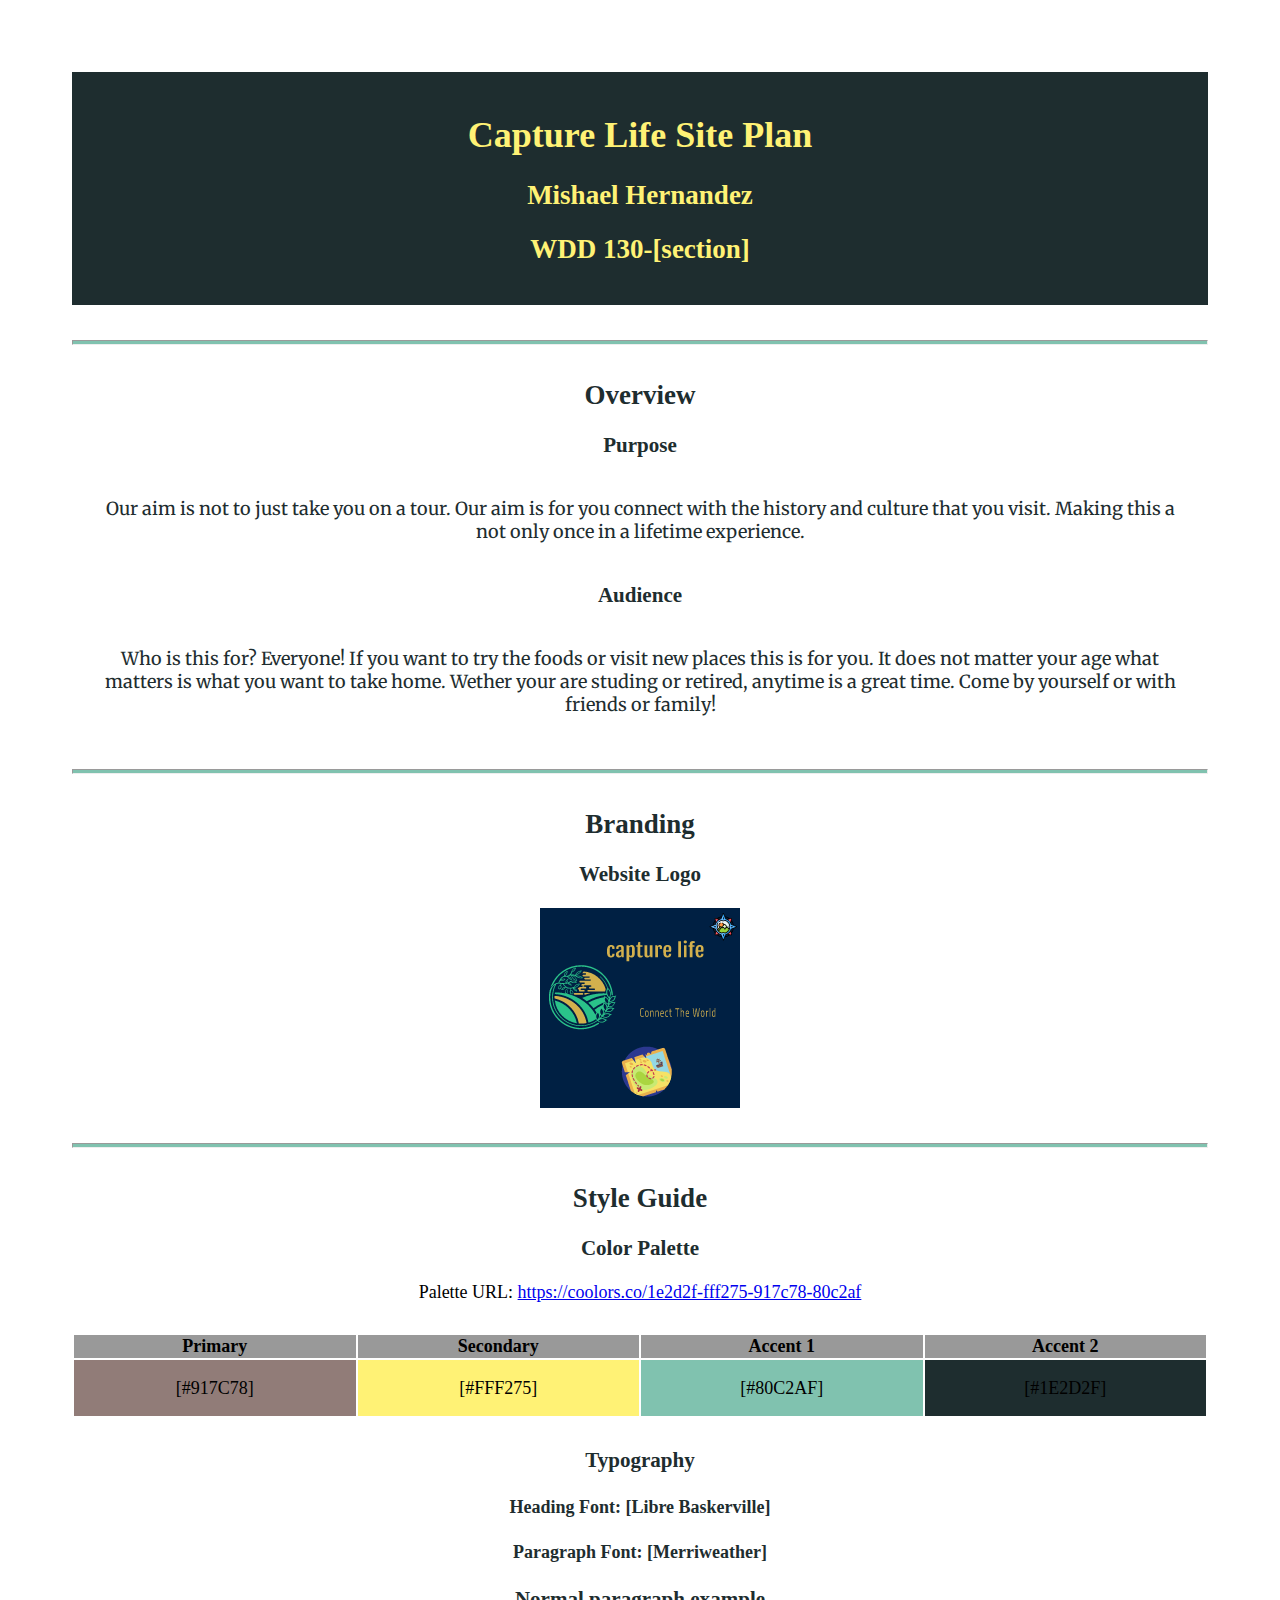
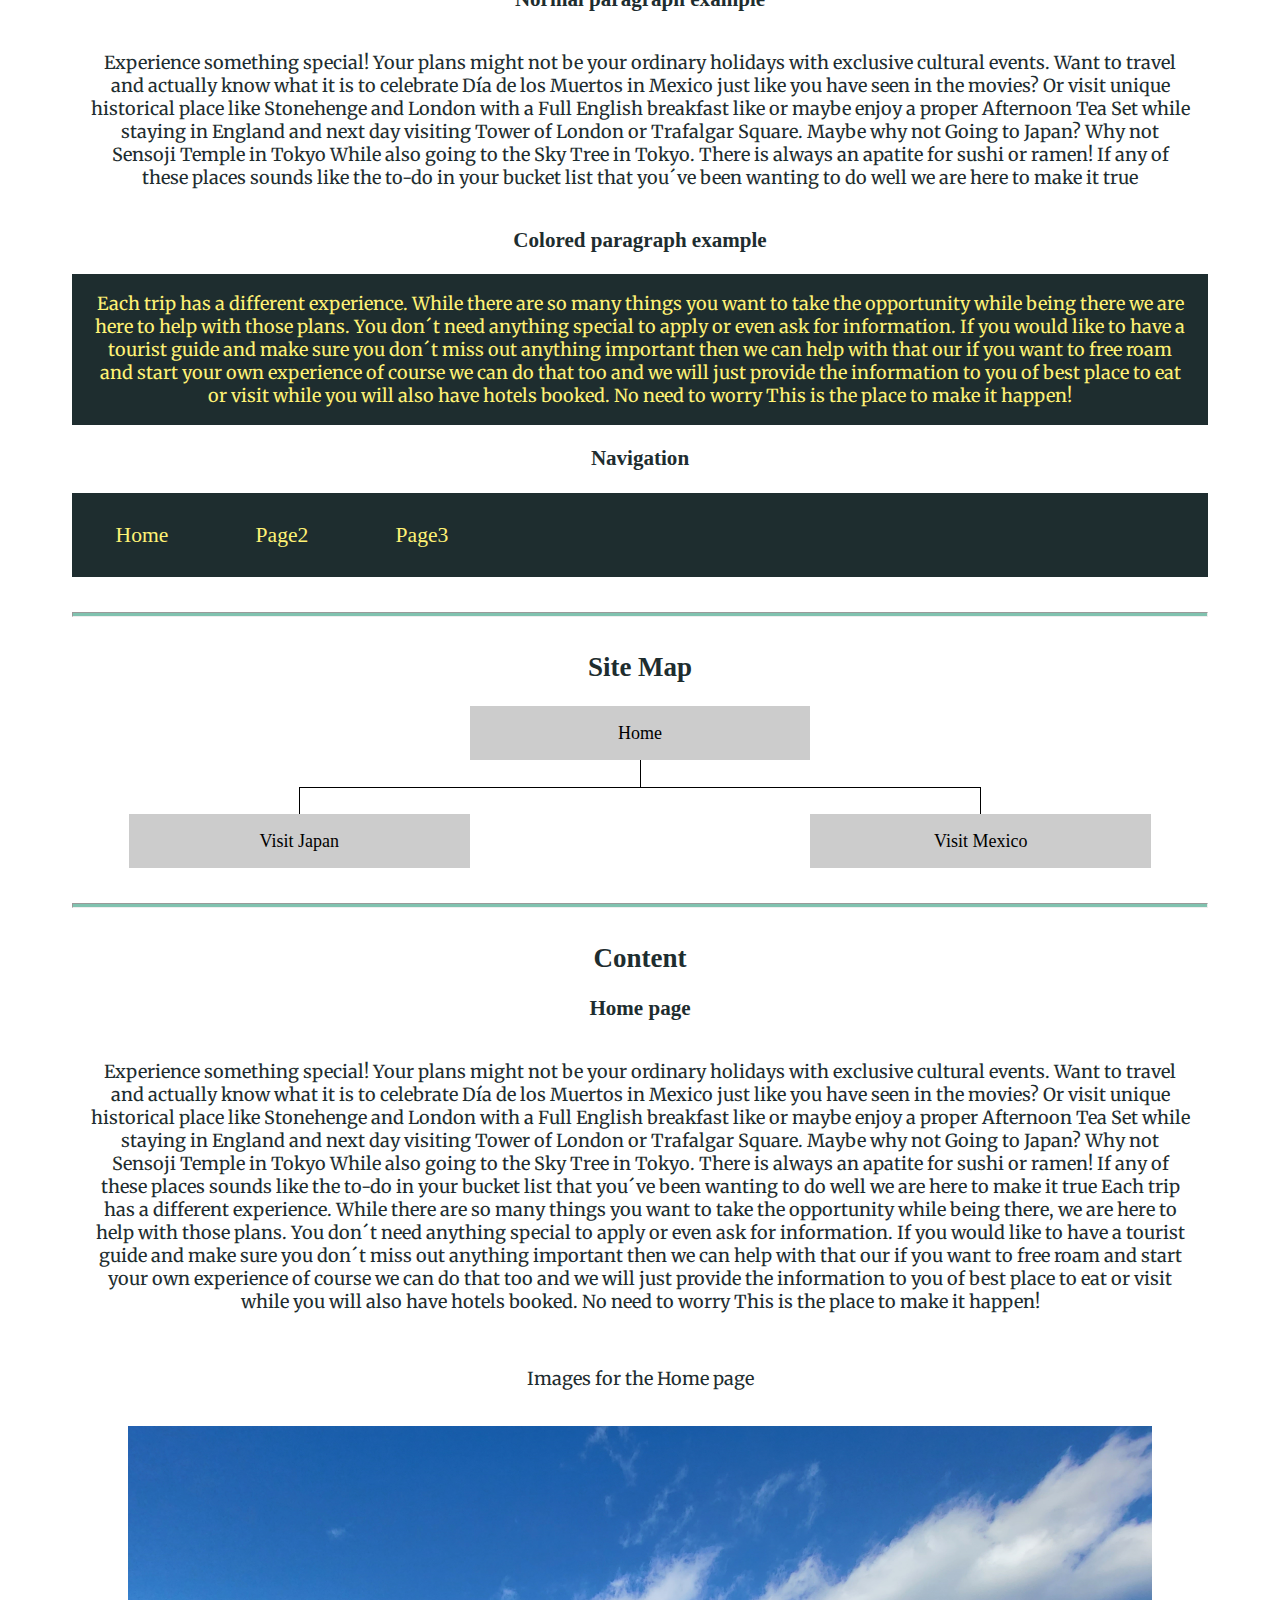
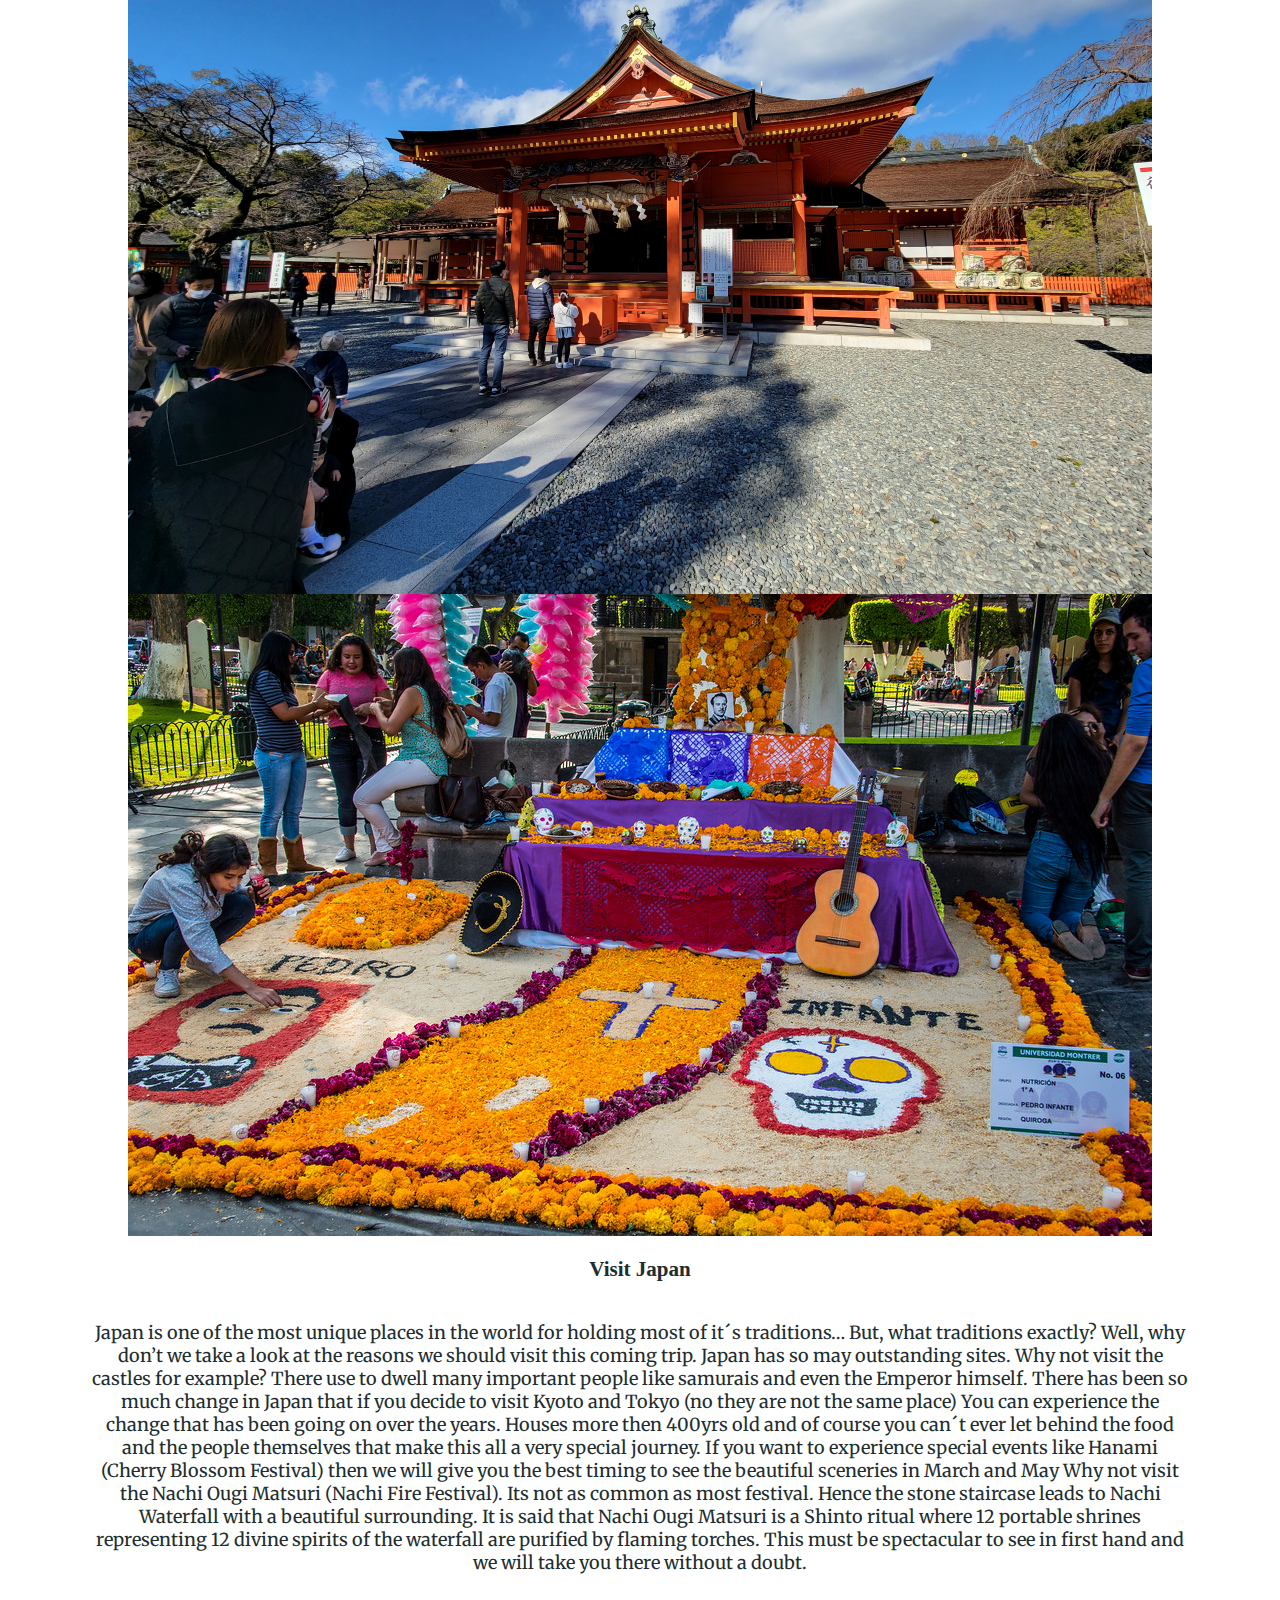
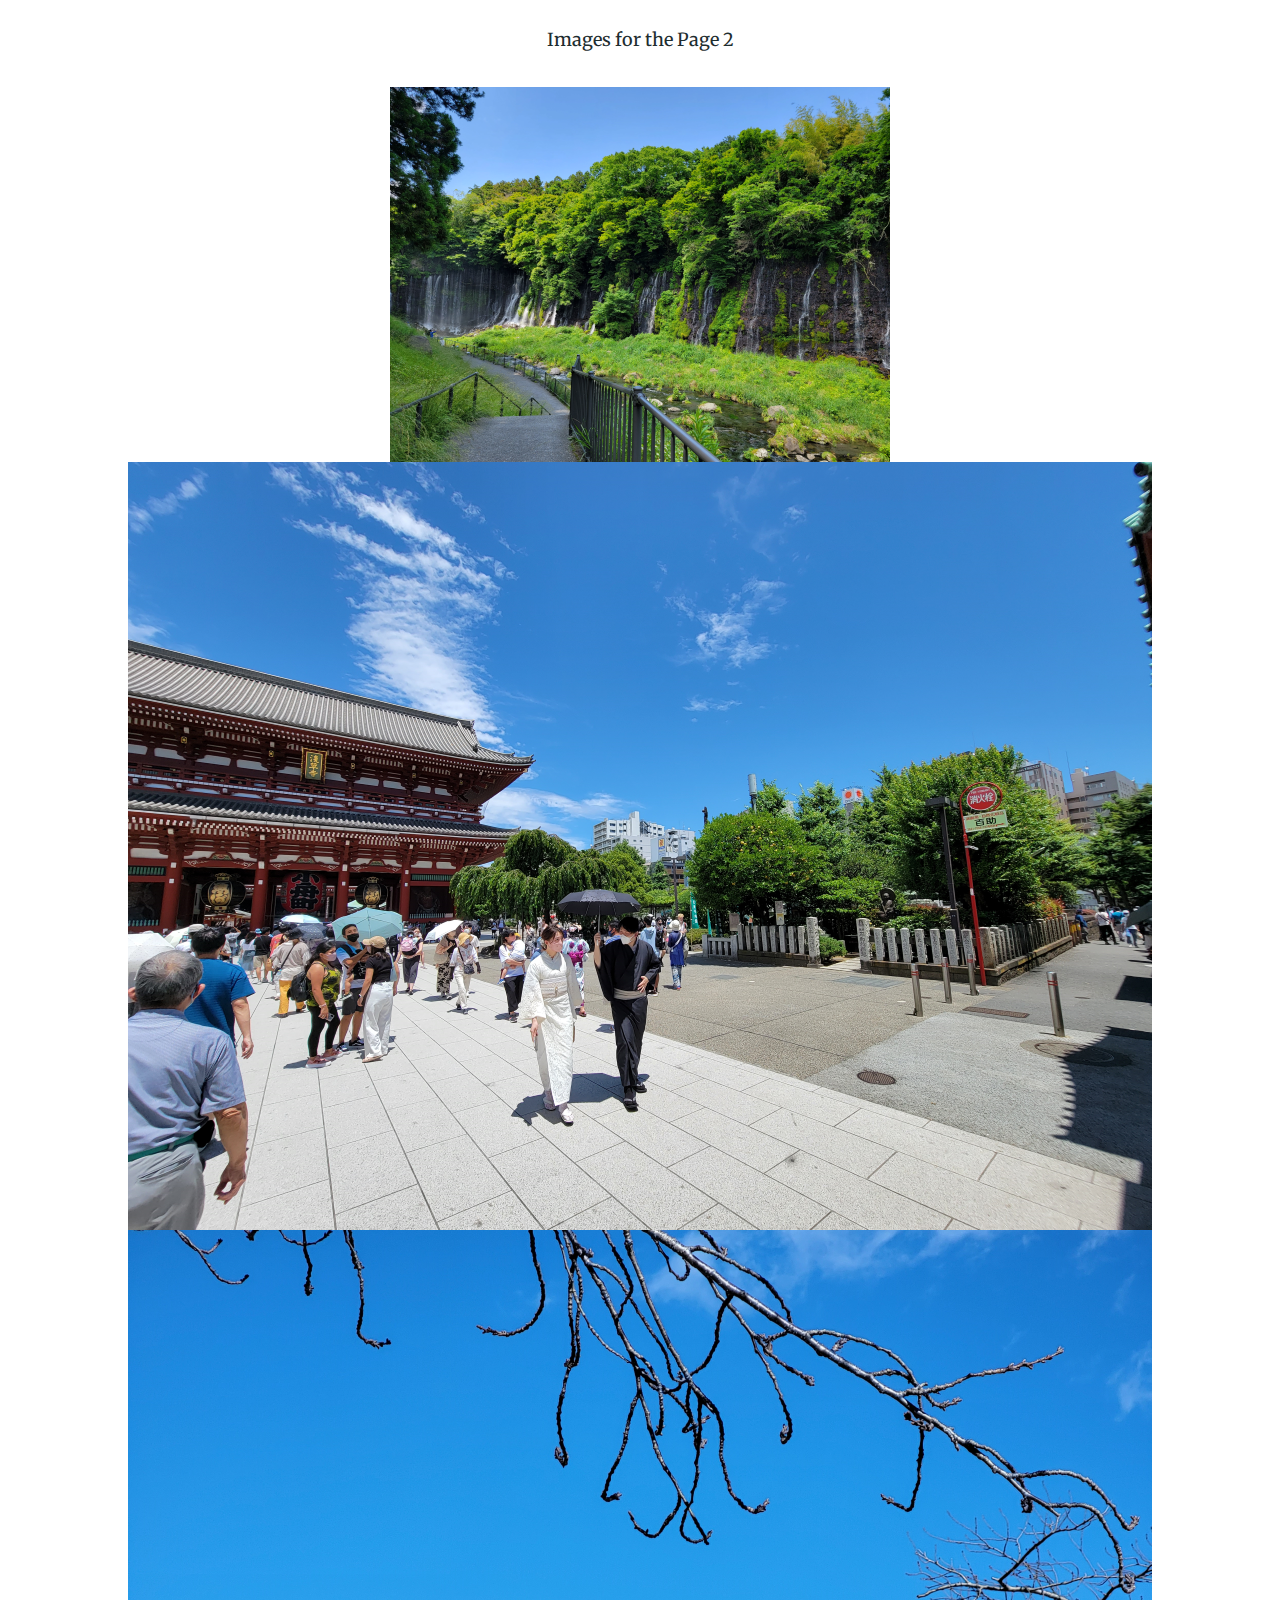
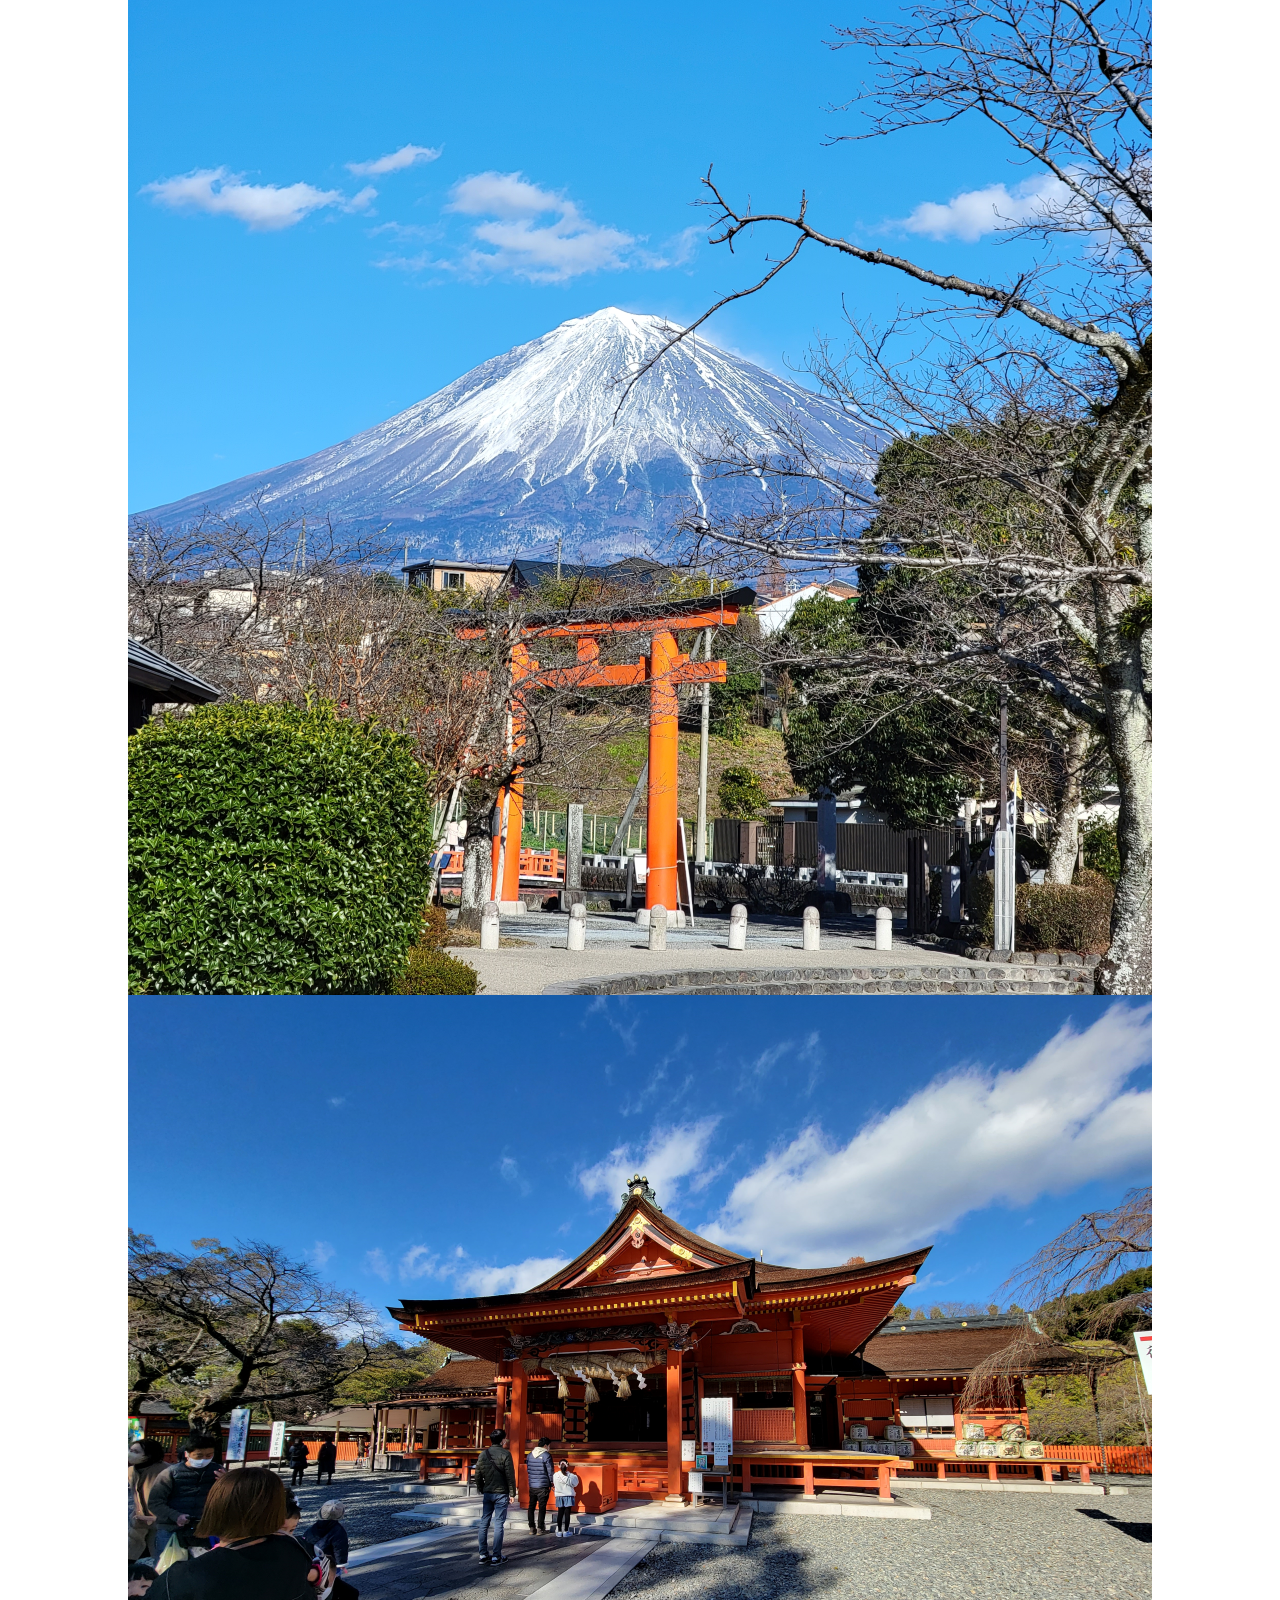
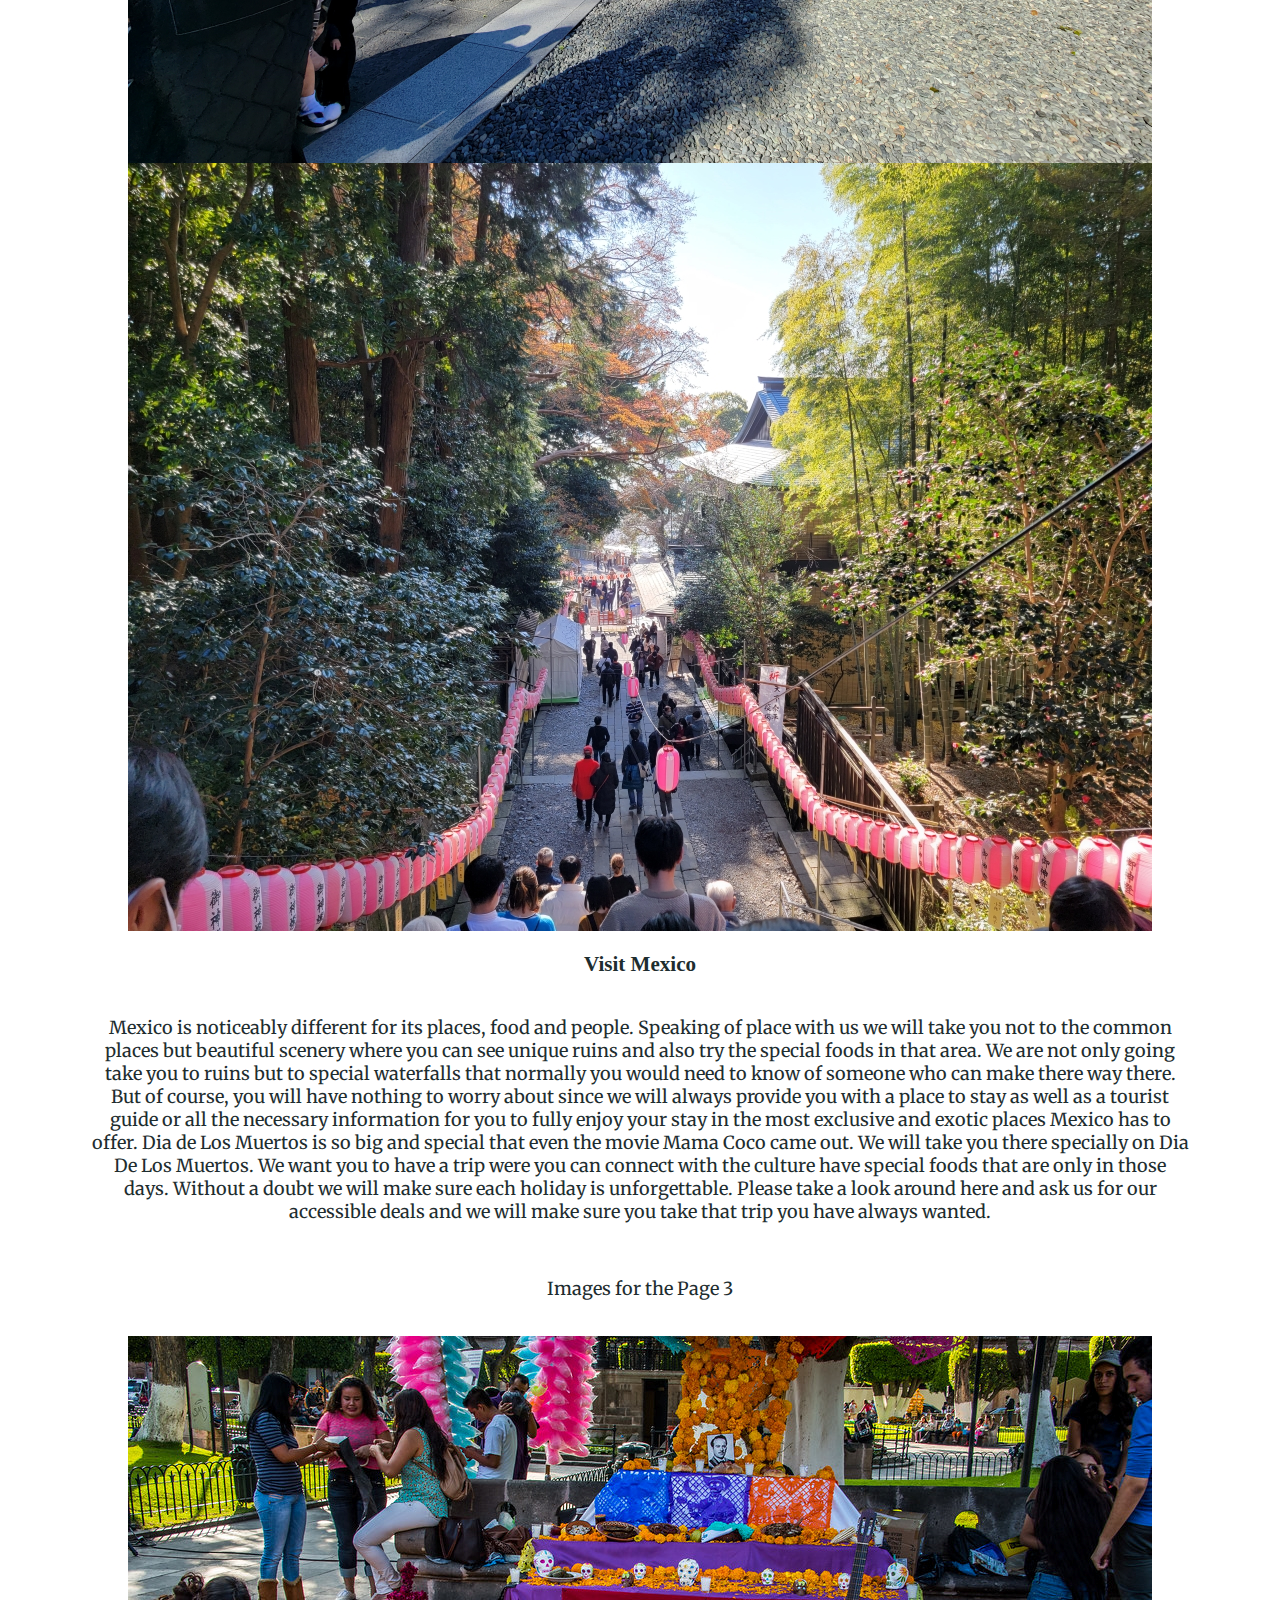
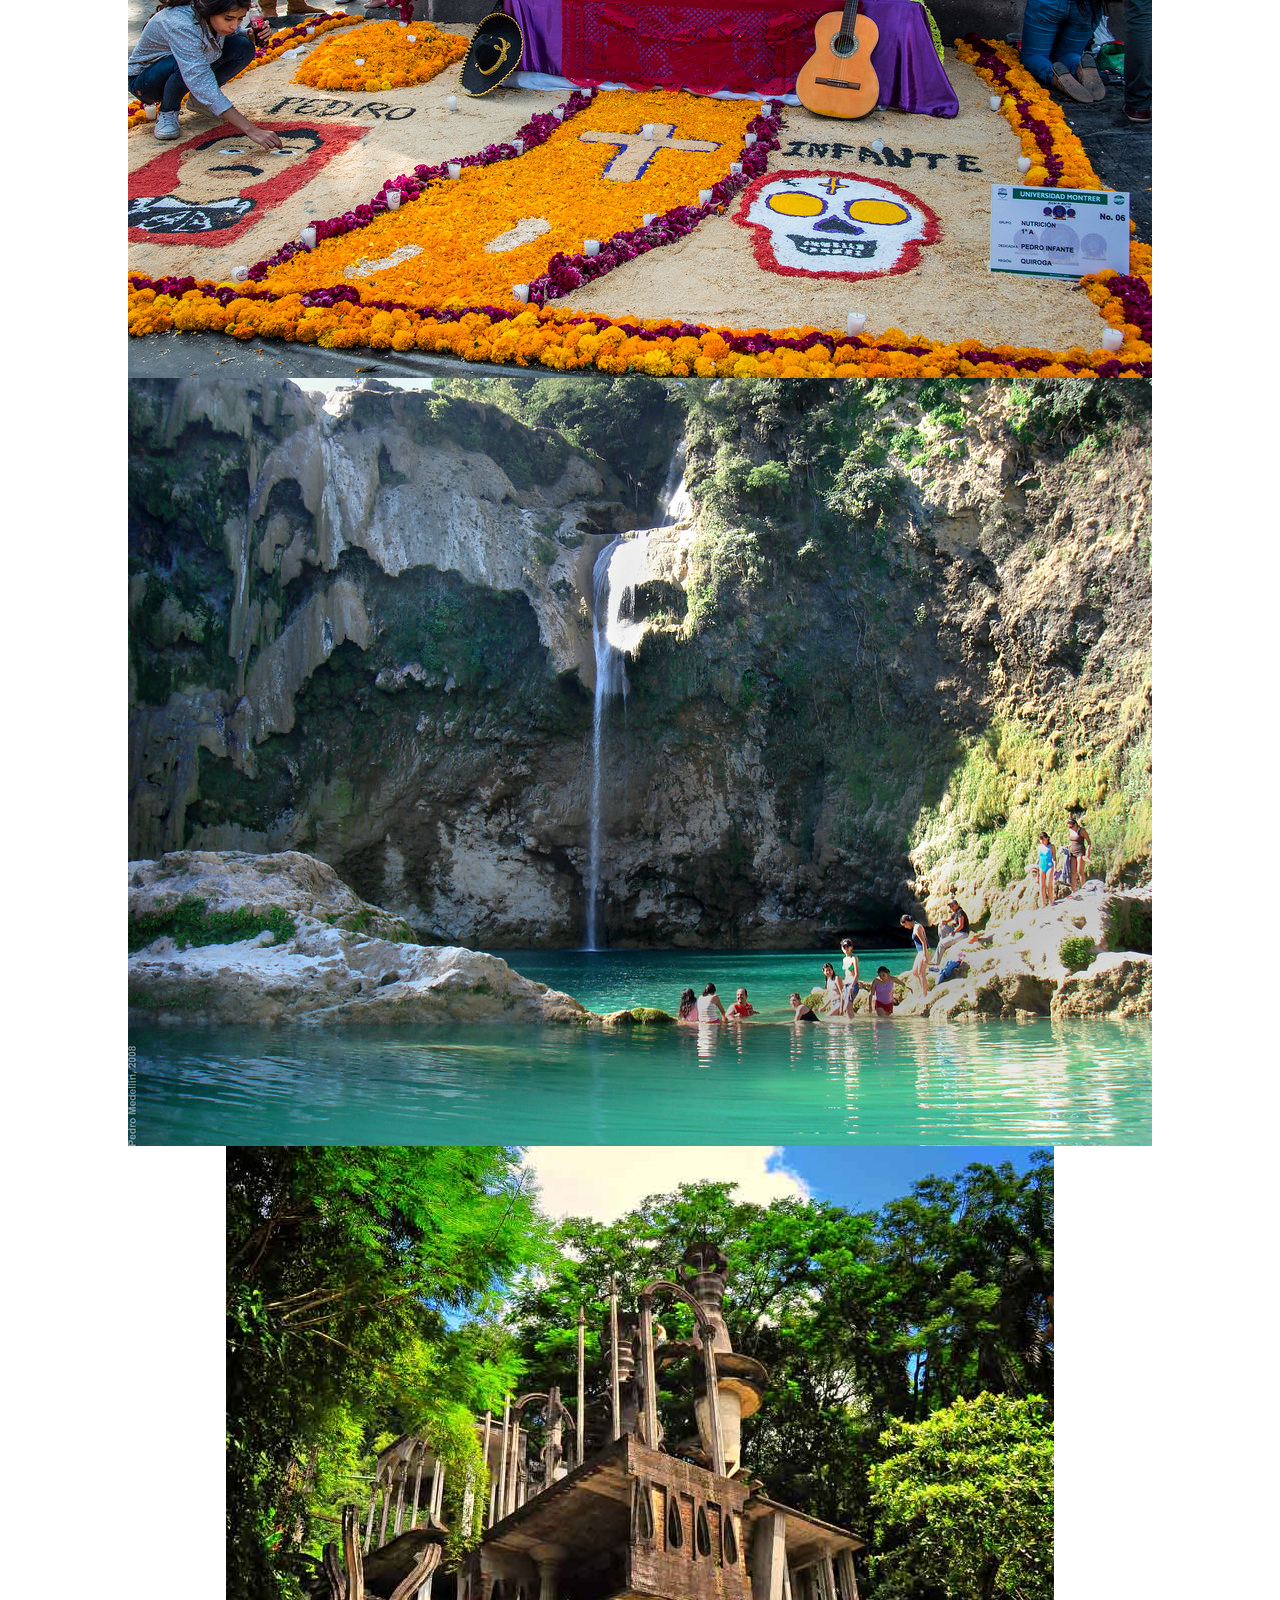
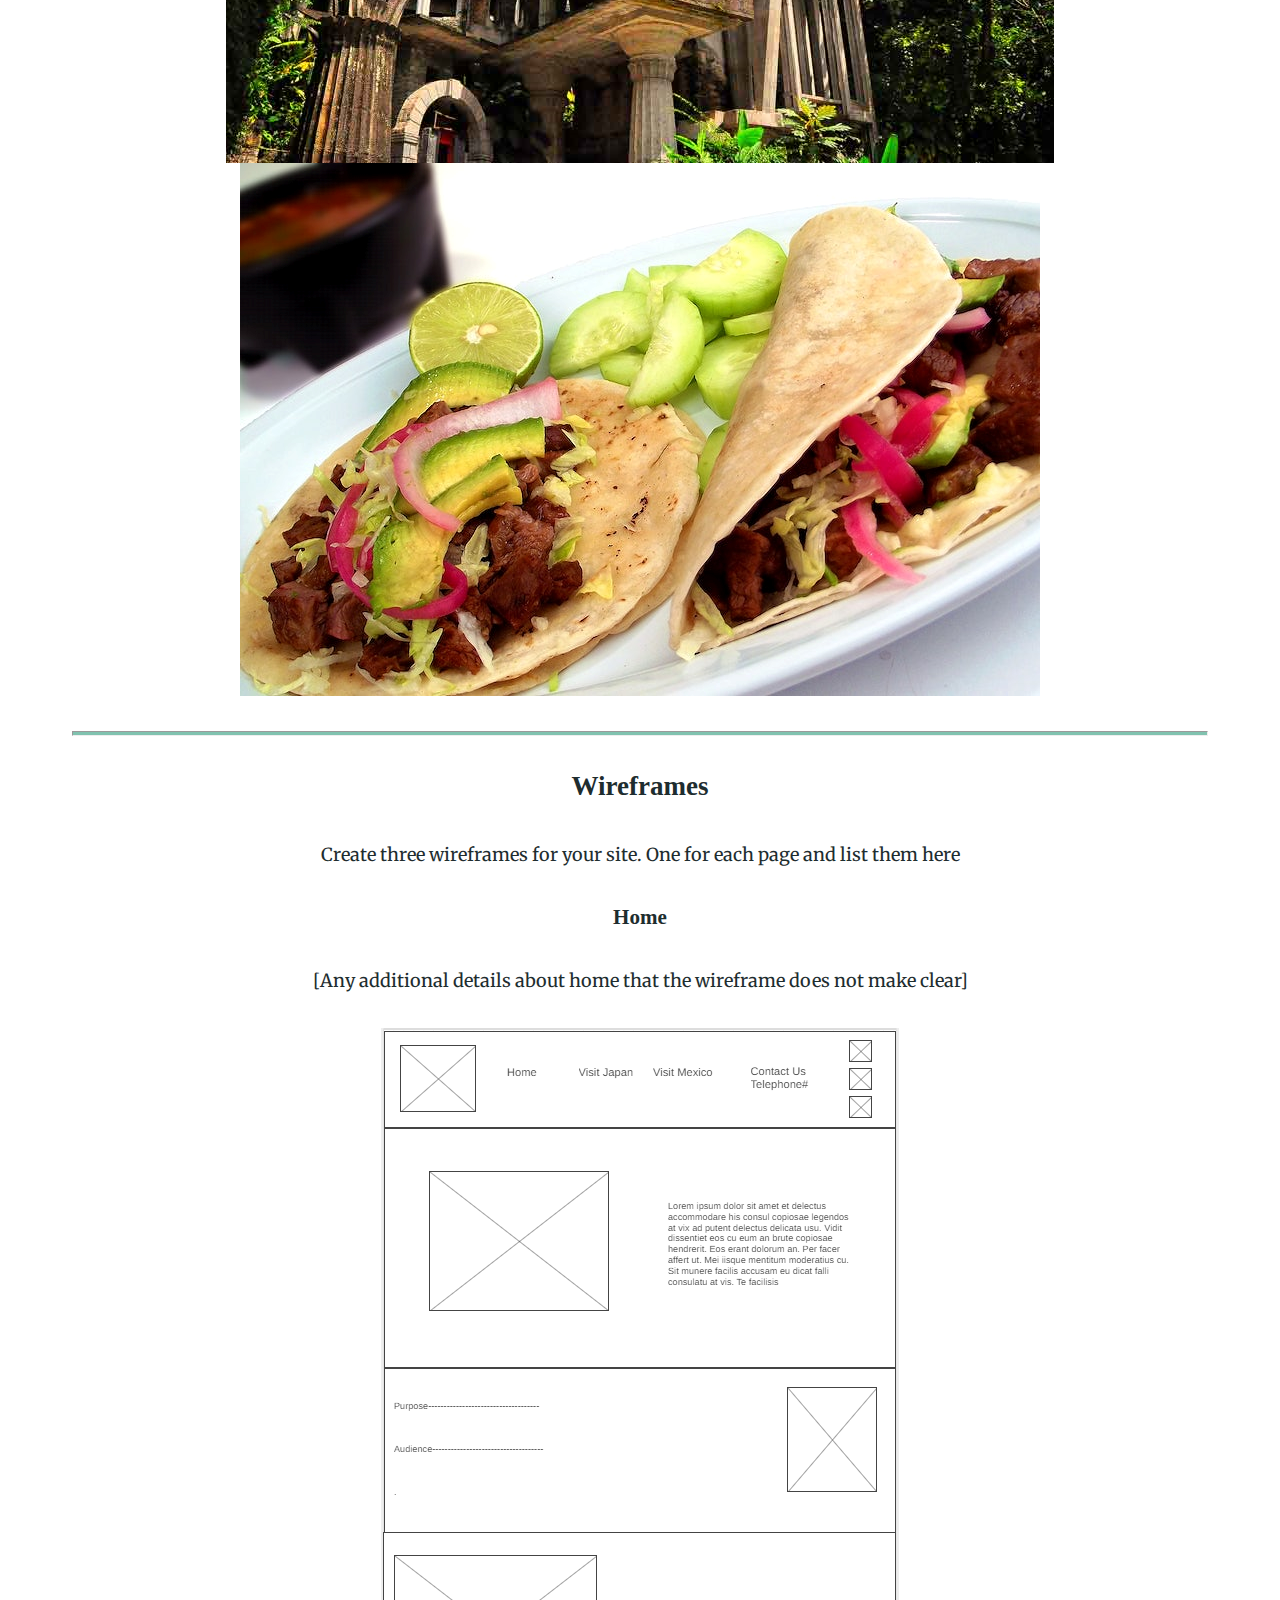
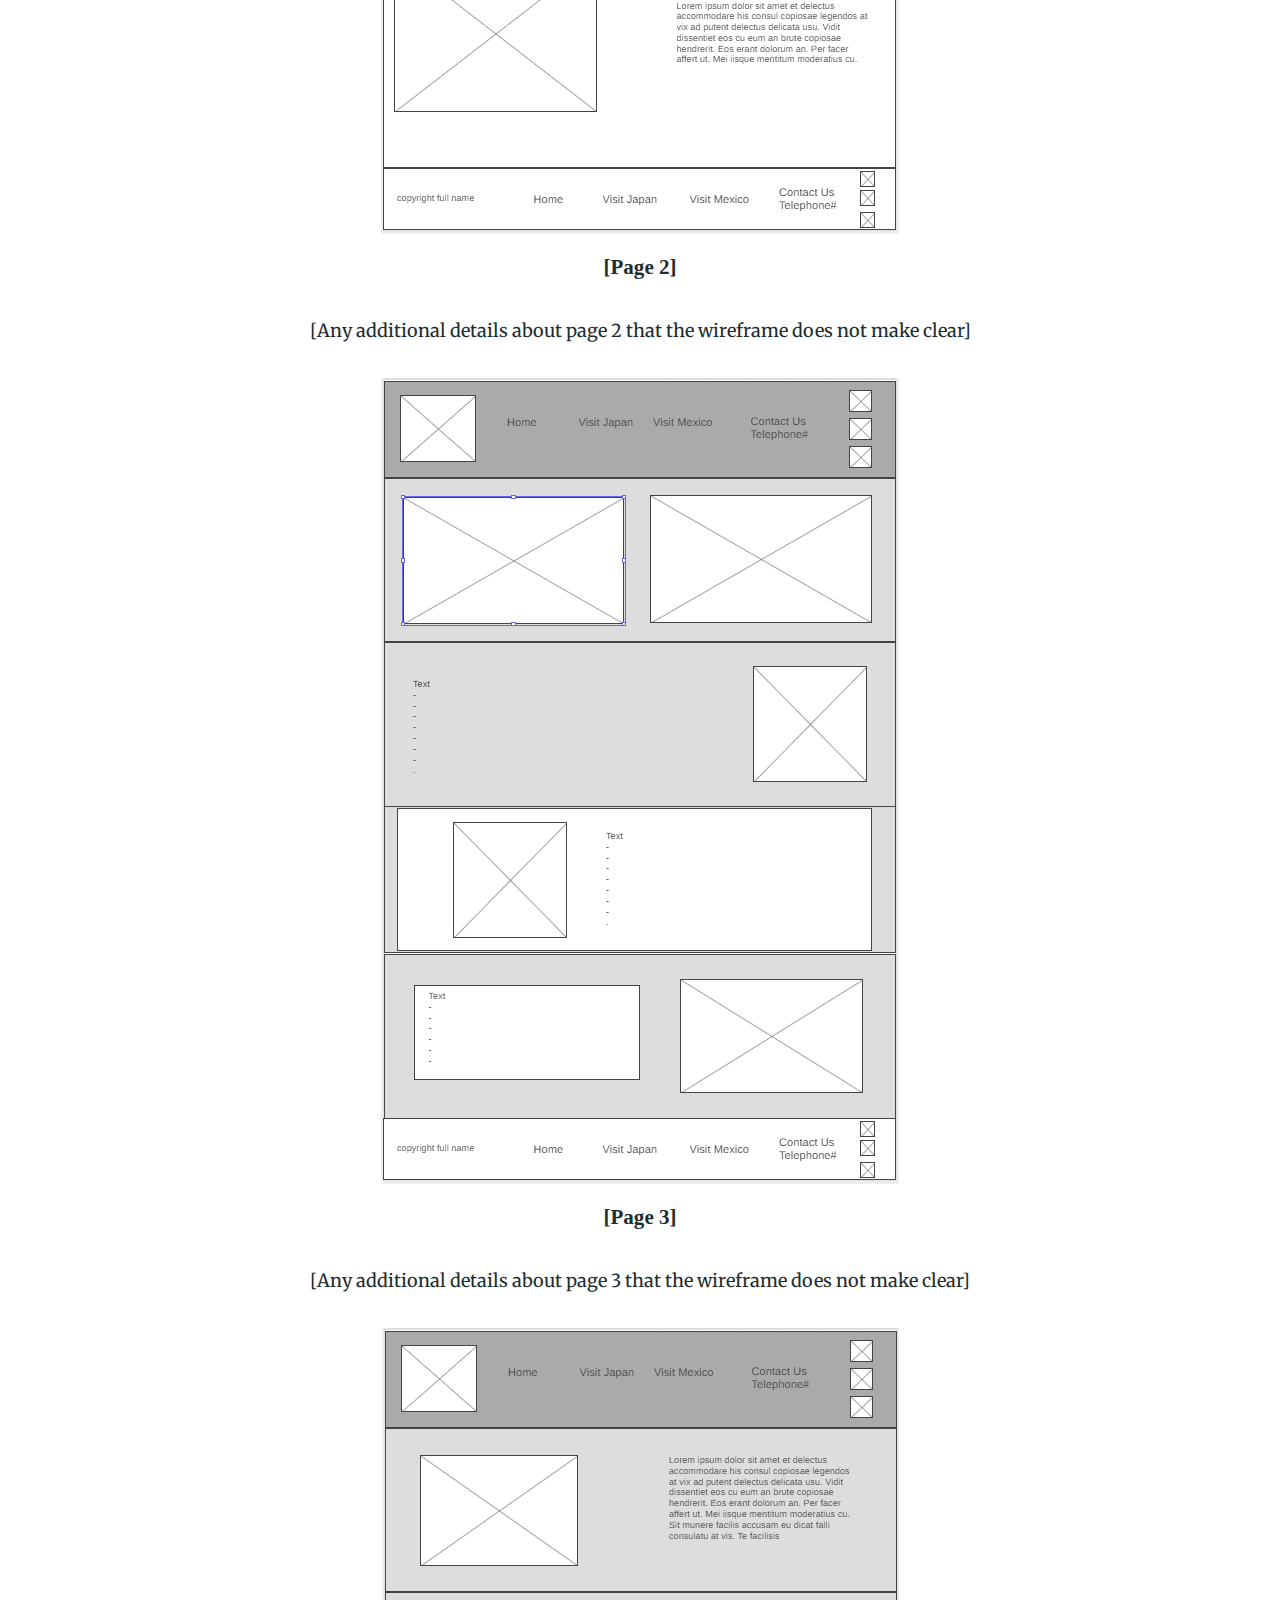
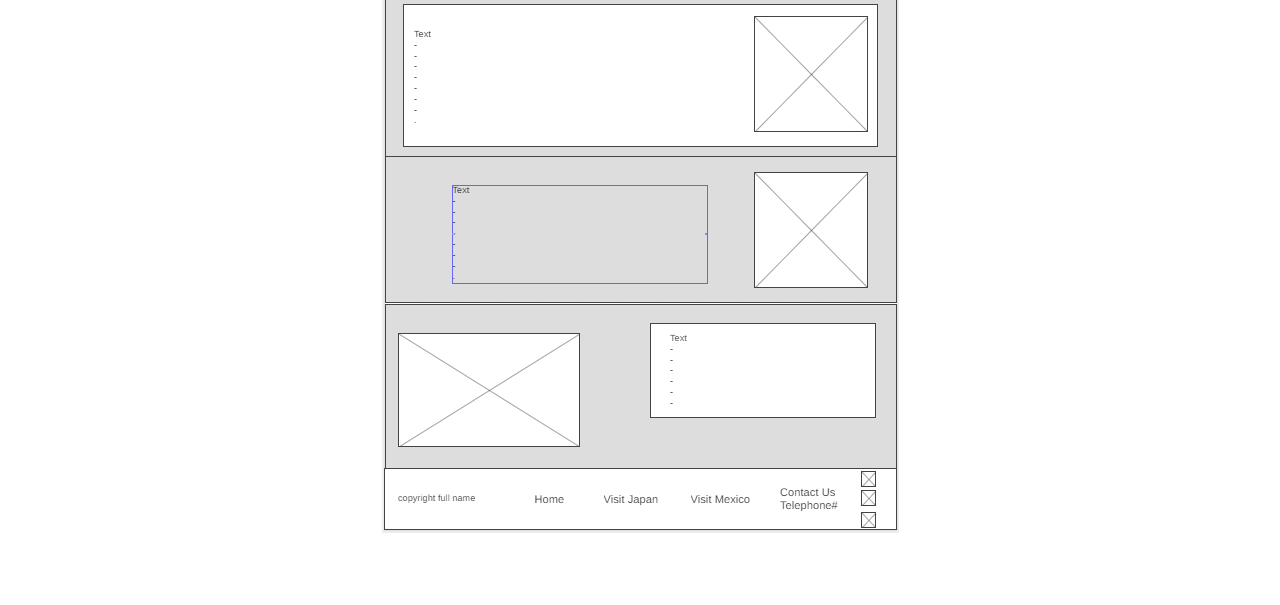
<file: connect/site-plan.html>
<!DOCTYPE html>
<html lang="en-us">
    
  <head>
    <meta charset="utf-8">
    <title>Capture Life</title>
    <link type="text/css" rel="stylesheet" href="styles/site-plan.css">
  </head>

  <body>
    <header>
      <h1>Capture Life Site Plan</h1>
      <h2>Mishael Hernandez</h2>
      <h2>WDD 130-[section]</h2>
      <!-- In the header above, add the name or your site, your name and class number. For example if you are in section 3 you would put WDD 130.03 -->
    </header>
    <main>

      <!-- ------------------------Steps 2-3------------------------------ -->
      <hr>
      <h2>Overview</h2>
      <h3>Purpose</h3>
      <p>Our aim is not to just take you on a tour. Our aim is for you connect with the history and culture that you visit. Making this a not only once in a lifetime experience.</p>  <!-- change this -->


      <h3>Audience</h3>
      <p>Who is this for? Everyone! If you want to try the foods or visit new places this is for you. It does not matter your age what matters is what you want to take home. Wether your are studing or retired, anytime is a great time. Come by yourself or with friends or family!</p>  <!-- change this -->
      <hr>
      <h2>Branding</h2>
      <h3>Website Logo</h3>
      <!-- Replace this with some sort of logo for your site.  A logo can be as simple as the name of your site in a nice font :) -->
      <img src="images/logo.png" alt="Capture Life">
      <hr>
      <h2>
        Style Guide
      </h2>

      <!-- ------------------------Steps 4-8------------------------------ -->

      <h3>
        Color Palette
      </h3>
      <!--  The colors you choose for a website are one of the most important decisions you will make. Follow the instructions on the activity in iLearn then return and replace the color codes below with the hex color codes (the 6 digit numbers that show at the bottom of each color) for the colors you have chosen below.  You should have at least 2 colors but do not have to fill in all 4 if you do not need them.  -->

      <!-- Copy and paste the URL to your finished palette below Make sure to paste it into both spots -->
      Palette URL: <a href="https://coolors.co/1e2d2f-fff275-917c78-80c2af" target="_blank">https://coolors.co/1e2d2f-fff275-917c78-80c2af</a>


      <table class="colors">
        <tr><th>Primary</th><th>Secondary</th><th>Accent 1</th><th>Accent 2</th></tr>
        <!-- Replace the numbers in the boxes below with your hex color codes. Then switch to the site-plan.css file and change your colors there as well. -->
        <tr><td class="primary">[#917C78]</td><td class="secondary">[#FFF275]</td><td class="accent1">[#80C2AF]</td><td class="accent2">[#1E2D2F]</td></tr>
      </table>

      <!-- ------------------------Step 9------------------------------ -->

      <h3>
        Typography
      </h3>
      <!-- Choose a font for your paragraphs (body copy) and headlines. What font(s) have you chosen? Why did you choose what you did?  Make sure to review the list of web safe fonts at W3Schools.org as a starting point.  Think also about which of your colors above you might use for background and font colors. -->

      <h4>
        Heading Font: [Libre Baskerville]  <!-- change this -->
      </h4>
      <h4>
        Paragraph Font: [Merriweather]  <!-- change this -->
      </h4>
      <h3>
        Normal paragraph example
      </h3>
      <p>
        Experience something special! Your plans might not be your ordinary holidays with exclusive cultural events. Want to travel and actually know what it is to celebrate Día de los Muertos in Mexico just like you have seen in the movies? Or visit unique historical place like Stonehenge and London with a Full English breakfast like or maybe enjoy a proper Afternoon Tea Set while staying in England and next day visiting Tower of London or Trafalgar Square. Maybe why not Going to Japan? Why not Sensoji Temple in Tokyo While also going to the Sky Tree in Tokyo. There is always an apatite for sushi or ramen! If any of these places sounds like the to-do in your bucket list that you´ve been wanting to do well we are here to make it true
      </p>
      <h3>
        Colored paragraph example
      </h3>
      <p class="colored">
        Each trip has a different experience. While there are so many things you want to take the opportunity while being there we are here to help with those plans. You don´t need anything special to apply or even ask for information. If you would like to have a tourist guide and make sure you don´t miss out anything important then we can help with that our if you want to free roam and start your own experience of course we can do that too and we will just provide the information to you of best place to eat or visit while you will also have hotels booked. No need to worry This is the place to make it happen!
      </p>

      <!-- ------------------------Step 10------------------------------ -->

      <h3>
        Navigation
      </h3>
      <!-- Think about how you want your navigation bar to look. In the site-plan.css file change the colors to your colors to get the look you desire. --> 
      <nav>
        <a href="#">Home</a>
        <a href="#">Page2</a>
        <a href="#">Page3</a>
      </nav>
      <hr>
      <h2>
        Site Map
      </h2>
      <div class="sitemap">
        <div class="sm-home">
          Home
        </div>
        <div class="sm-page2">
          Visit Japan <!-- change this -->
        </div>
        <div class="sm-page3">
          Visit Mexico  <!-- change this -->
        </div>

        <div class="top">
          &nbsp;
        </div>
        <div class="left">
          &nbsp;
        </div>
        <div class="right">
          &nbsp;
        </div>

      </div>

      <!-- --------Content Section -------------- -->
      <hr>
      <h2>
        Content
      </h2>
      <h3>Home page</h3>
      <p>
        Experience something special! Your plans might not be your ordinary holidays with exclusive cultural events. Want to travel and actually know what it is to celebrate Día de los Muertos in Mexico just like you have seen in the movies? Or visit unique historical place like Stonehenge and London with a Full English breakfast like or maybe enjoy a proper Afternoon Tea Set while staying in England and next day visiting Tower of London or Trafalgar Square. Maybe why not Going to Japan? Why not Sensoji Temple in Tokyo While also going to the Sky Tree in Tokyo. There is always an apatite for sushi or ramen! If any of these places sounds like the to-do in your bucket list that you´ve been wanting to do well we are here to make it true
        
        Each trip has a different experience. While there are so many things you want to take the opportunity while being there, we are here to help with those plans. You don´t need anything special to apply or even ask for information. If you would like to have a tourist guide and make sure you don´t miss out anything important then we can help with that our if you want to free roam and start your own experience of course we can do that too and we will just provide the information to you of best place to eat or visit while you will also have hotels booked. No need to worry This is the place to make it happen!

      </p>
      <p>Images for the Home page</p>
        <img src="images/shrine_shrine.png" alt="image for homepage 1">
        <img src="images/Dia de los muertos_morelia.png" alt="image for homepage 3">

      </ul>
      <h3>Visit Japan</h3>
      <p>
        Japan is one of the most unique places in the world for holding most of it´s traditions… But, what traditions exactly? Well, why don’t we take a look at the reasons we should visit this coming trip. Japan has so may outstanding sites. Why not visit the castles for example? There use to dwell many important people like samurais and even the Emperor himself. 
	      There has been so much change in Japan that if you decide to visit Kyoto and Tokyo (no they are not the same place) You can experience the change that has been going on over the years. Houses more then 400yrs old and of course you can´t ever let behind the food and the people themselves that make this all a very special journey. If you want to experience special events like Hanami (Cherry Blossom Festival) then we will give you the best timing to see the beautiful sceneries in March and May
        Why not visit the Nachi Ougi Matsuri (Nachi Fire Festival). Its not as common as most festival. Hence the stone staircase leads to Nachi Waterfall with a beautiful surrounding. It is said that Nachi Ougi Matsuri is a Shinto ritual where 12 portable shrines representing 12 divine spirits of the waterfall are purified by flaming torches. This must be spectacular to see in first hand and we will take you there without a doubt.
      </p>
      <p>Images for the Page 2</p>
        <img src="images/cascade_japan.png" alt="Waterfall">
        <img src="images/tokyo.png" alt="Tokyo">
        <img src="images/japan_fuji.png" alt="Mt. Fuji">
        <img src="images/shrine_shrine.png" alt="Shrine">
        <img src="images/shizuokatemple.PNG.jpg" alt="Temple">
      </ul>
      <h3>Visit Mexico</h3>
      <p>
        Mexico is noticeably different for its places, food and people.  Speaking of place with us we will take you not to the common places but beautiful scenery where you can see unique ruins and also try the special foods in that area. We are not only going take you to ruins but to special waterfalls that normally you would need to know of someone who can make there way there. But of course, you will have nothing to worry about since we will always provide you with a place to stay as well as a tourist guide or all the necessary information for you to fully enjoy your stay in the most exclusive and exotic places Mexico has to offer.
	      Dia de Los Muertos is so big and special that even the movie Mama Coco came out. We will take you there specially on Dia De Los Muertos. We want you to have a trip were you can connect with the culture have special foods that are only in those days. Without a doubt we will make sure each holiday is unforgettable. Please take a look around here and ask us for our accessible deals and we will make sure you take that trip you have always wanted.
      </p>
      <p>Images for the Page 3</p>
        <img src="images/Dia de los muertos_morelia.png" alt="Dia de los muertos">
        <img src="images/huasteca_potosina.png" alt="Huasteca Potosina">
        <img src="images/las Posas_Xilitla_mexico.png" alt="Las Posas">
        <img src="images/tacos_adobada.png" alt="Tacos_2">
      </ul>
      <hr>
      <h2>
        Wireframes
      </h2>
      <p>
        Create three wireframes for your site. One for each page and list them here</p>
      <h3>Home</h3>
      <p>         
        [Any additional details about home that the wireframe does not make clear]
      </p>
      <img src="images/wireframe1.PNG" alt="home page wireframe">

      <h3>[Page 2]</h3>
      <p>         
        [Any additional details about page 2 that the wireframe does not make clear]
      </p>
      <img src="images/wireframe2.PNG" alt="page 2 wireframe">

      <h3>[Page 3]</h3>
      <p>         
        [Any additional details about page 3 that the wireframe does not make clear]
      </p>
      <img src="images/wireframe3.PNG" alt="page 3 wireframe">
    </main>
  </body>

</html>
</file>
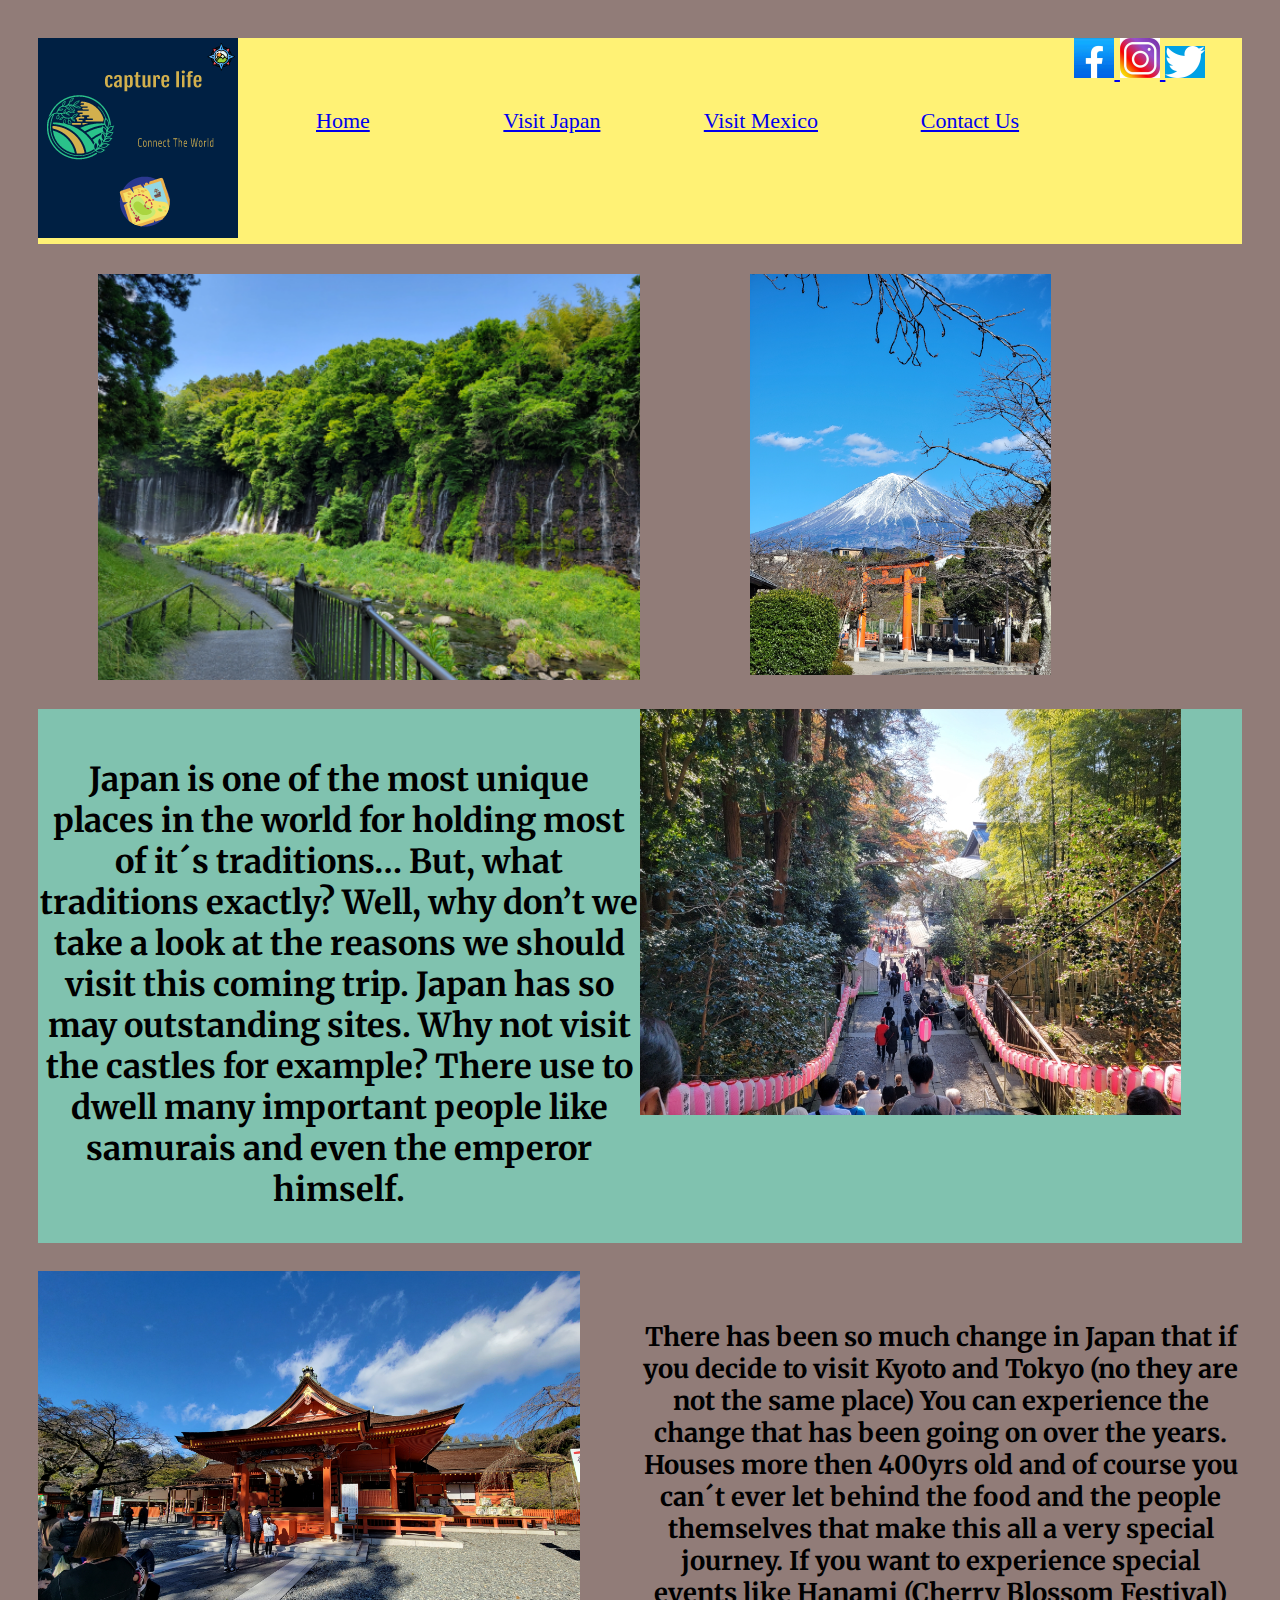
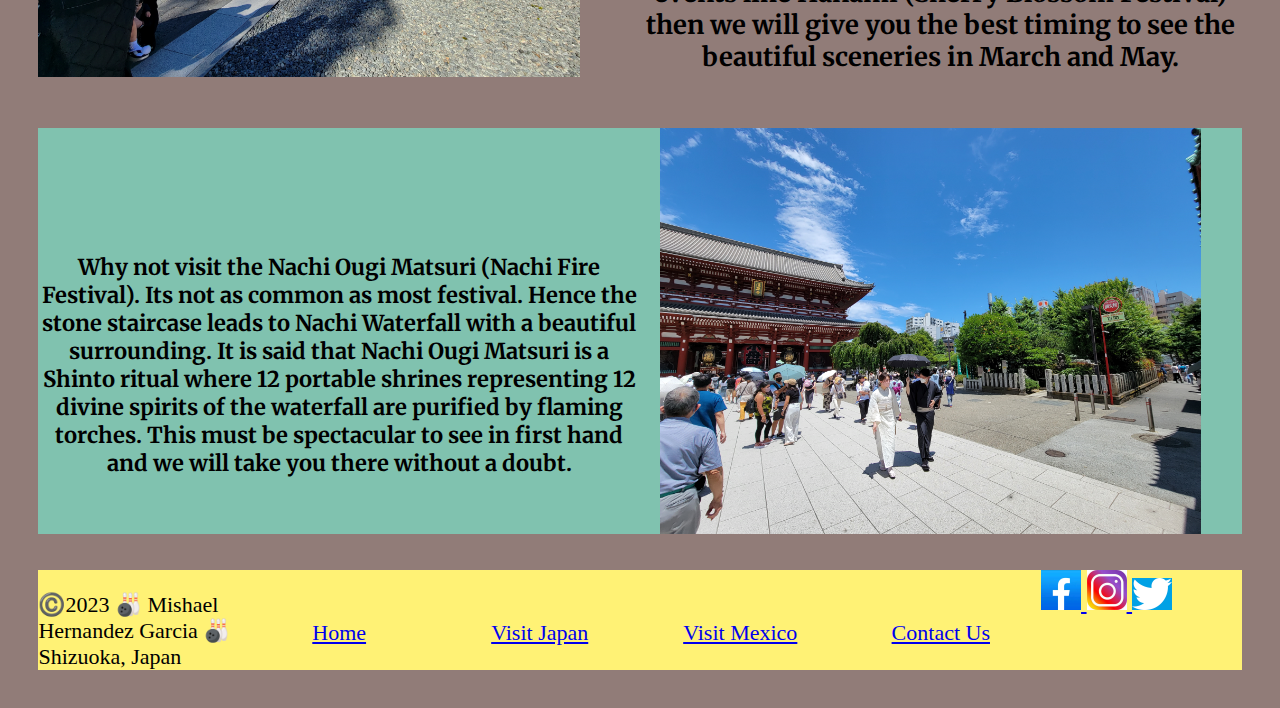
<file: finalprojectfolder/japan.html>
<!DOCTYPE html>
<html lang="en">
    <head>
        <meta charset="utf-8">
        <meta name="viewport" content="width=device-width,initial-scale=1.0">
        <title>Capture Life</title>
        <link rel="stylesheet" type="text/css" href="styles/japan.css">
    </head>
    <body>
        <header>
            <div class="logo">
                <img src="images/logo.png" alt="Capture Life">
            </div>
            <nav>
                <a href="index.html">Home</a>
                <a href="japan.html">Visit Japan</a>
                <a href="mexico.html">Visit Mexico</a>
                <a href="#">Contact Us</a>
            </nav>
            <div class="social">
                <a href="https://facebook.com" target="_blank">
                <img src="images/facebook_logo.png" alt="facebook logo">
                </a>
                <a href="https://twitter.com" target="_blank">
                <img src="images/instagram_logo.png" alt="instagram logo">
                </a>
                <a href="https.//instagram.com" target="_blank">
                <img src="images/twitter_logo.png" alt="twitter logo">
                </a>
            </div>
        </header>
        <main>
            <section class="block1">
                <h1>
                    <img class="cascade" src="images/cascade_japan.png" alt="cascade">
                    <img class="fuji" src="images/japan_fuji.png" alt="mountain fuji">
                </h1>
           </section>
            <section class="block2">
                <h2>
                    <p>Japan is one of the most unique places in the world for holding most of it´s traditions… But, what traditions exactly? Well, why don’t we take a look at the reasons we should visit this coming trip. Japan has so may outstanding sites. Why not visit the castles for example? There use to dwell many important people like samurais and even the emperor himself. </p>
                    <img class="temple" src="images/shizuokatemple.png" alt="shizuoka temple">
                </h2>
            </section>
            <section class="block3">
                <h3>
                    <p>There has been so much change in Japan that if you decide to visit Kyoto and Tokyo (no they are not the same place) You can experience the change that has been going on over the years. Houses more then 400yrs old and of course you can´t ever let behind the food and the people themselves that make this all a very special journey. If you want to experience special events like Hanami (Cherry Blossom Festival) then we will give you the best timing to see the beautiful sceneries in March and May. </p>
                    <img class="shrine" src="images/shrine_shrine.png" alt="shrine">
                </h3>
            </section>
            <section class="block4">
                <h4>
                    <p>Why not visit the Nachi Ougi Matsuri (Nachi Fire Festival). Its not as common as most festival. Hence the stone staircase leads to Nachi Waterfall with a beautiful surrounding. It is said that Nachi Ougi Matsuri is a Shinto ritual where 12 portable shrines representing 12 divine spirits of the waterfall are purified by flaming torches. This must be spectacular to see in first hand and we will take you there without a doubt.</p>
                    <img class="tokyo" src="images/tokyo.png" alt="tokyo">
                </h4>
            </section>
        </main>
        <footer>
            <p>©️2023 🎳 Mishael Hernandez Garcia 🎳Shizuoka, Japan</p>
            <a href="index.html">Home</a>
            <a href="japan.html">Visit Japan</a>
            <a href="mexico.html">Visit Mexico</a>
            <a href="#">Contact Us</a>
            <div class="social">
                <a href="https://facebook.com" target="_blank">
                <img src="images/facebook_logo.png" alt="facebook logo">
                </a>
                <a href="https://twitter.com" target="_blank">
                <img src="images/instagram_logo.png" alt="instagram logo">
                </a>
                <a href="https.//instagram.com" target="_blank">
                <img src="images/twitter_logo.png" alt="twitter logo">
                </a>
            </div>
        </footer>
    </body>
</html>
</file>
<file: connect/styles/index.css>
@import url('https://fonts.googleapis.com/css2?family=Libre+Baskerville:ital@1&family=Merriweather&display=swap');

:root {
  /* change the values below to your colors from your palette */
  --primary-color: #917C78   ;
  --secondary-color: #FFF275 ;
  --accent1-color: #80C2AF;
  --accent2-color: #1E2D2F;

  /* change the values below to your chosen font(s) */
  --heading-font: "Libre+Baskerville";
  --paragraph-font: Merriweather, sans-serif;

  /* these colors below should be chosen from among your palette colors above */
  --headline-color-on-white: #1E2D2F;  /* headlines on a white background */ 
  --headline-color-on-color: #FFF275; /* headlines on a colored background */ 
  --paragraph-color-on-white: #1E2D2F; /* paragraph text on a white background */ 
  --paragraph-color-on-color: #FFF275; /* paragraph text on a colored background */ 
  --paragraph-background-color: #1E2D2F  ;
  --nav-link-color: #FFF275;
  --nav-background-color: #1E2D2F;
  --nav-hover-link-color: #1E2D2F;
  --nav-hover-background-color: #FFF275;
}

body {
    background-color: var(--primary-color);
    width: auto;
    height: auto;
    margin: 3%;
    padding: 0;
    font-size: 22px;
}
header {
    background-color: var(--secondary-color);
    font-family: var(--heading-font);
    display: grid;
    grid-template-columns: 1fr 5fr 1fr  ;
    grid-template-rows: 1fr;
    max-height: 300px;
    justify-content: space-around;
}
header nav {
    display: grid;
    grid-template-columns: 1fr 1fr 1fr 1fr;
    grid-template-rows: 1fr;
    align-content: space-around;
}
header nav .logo {
    width: 40px;
}
header nav a {
    margin-top: 70px;
    text-align: center;
    grid-template-columns: 1/3;
}
div .social {
    display: flex;
    max-width: 40px;
}
main {
    font-family: var(--paragraph-font);
}
.block1 {
    background-color: var(--accent1-color);
    margin: 5px;
    display: grid;
    grid-template-columns: 1fr 1fr;
}
.block1 img{
    width: 90%;
}
.block1 p {
    text-align: center;
}
.block2 {
    display: grid;
    grid-template-columns: 1fr 1fr;
    grid-template-rows:  1fr;
}
.block2 img {
    align-items: right;
    width: 90%;
}
.block3{
    background-color: var(--accent1-color);
    margin: 3%;
    display: grid;
    grid-template-columns: 1fr 1fr;

}
.block3 img {
    grid-row-end: 2;
    width: 90%;
}
.block3 p {
    grid-column-start: 2;
}
footer{
    background-color: var(--secondary-color);
    font-family: var(--heading-font);
    margin-top: 3%;
    height: 100px;
    display: grid;
    grid-template-columns: 1fr 1fr 1fr 1fr 1fr 1fr
}
footer a {
    margin-top: 5px;
text-align: center;
align-content: space-around;
}
</file>
<file: finalprojectfolder/styles/index.css>
@import url('https://fonts.googleapis.com/css2?family=Libre+Baskerville:ital@1&family=Merriweather&display=swap');

:root {
  --primary-color: #917C78   ;
  --secondary-color: #FFF275 ;
  --accent1-color: #80C2AF;
  --accent2-color: #1E2D2F;

  --heading-font: "Libre+Baskerville";
  --paragraph-font: Merriweather, sans-serif;

 
  --headline-color-on-white: #1E2D2F; 
  --headline-color-on-color: #FFF275;
  --paragraph-color-on-white: #1E2D2F;
  --paragraph-color-on-color: #FFF275; 
  --paragraph-background-color: #1E2D2F  ;
  --nav-link-color: #FFF275;
  --nav-background-color: #1E2D2F;
  --nav-hover-link-color: #1E2D2F;
  --nav-hover-background-color: #FFF275;
}

body {
    background-color: var(--primary-color);
    width: auto;
    height: auto;
    margin: 3%;
    padding: 0;
    font-size: 22px;
}
header {
    background-color: var(--secondary-color);
    font-family: var(--heading-font);
    display: grid;
    grid-template-columns: 1fr 5fr 1fr  ;
    grid-template-rows: 1fr;
    max-height: 300px;
    justify-content: space-around;
}
header nav {
    display: grid;
    grid-template-columns: 1fr 1fr 1fr 1fr;
    grid-template-rows: 1fr;
    align-content: space-around;
}
header nav .logo {
    width: 40px;
}
header nav a {
    margin-top: 70px;
    text-align: center;
    grid-template-columns: 1/3;
}
div .social {
    display: flex;
    max-width: 40px;
}
main {
    font-family: var(--paragraph-font);
}
.block1 {
    background-color: var(--accent1-color);
    margin: 5px;
    display: grid;
    grid-template-columns: 1fr 1fr;
}
.block1 img{
    width: 90%;
}
.block1 p {
    text-align: center;
}
.block2 {
    display: grid;
    grid-template-columns: 1fr 1fr;
    grid-template-rows:  1fr;
}
.block2 img {
    align-items: right;
    width: 90%;
}
.block3{
    background-color: var(--accent1-color);
    margin: 3%;
    display: grid;
    grid-template-columns: 1fr 1fr;

}
.block3 img {
    grid-row-end: 2;
    width: 90%;
}
.block3 p {
    grid-column-start: 2;
}
footer{
    background-color: var(--secondary-color);
    font-family: var(--heading-font);
    margin-top: 3%;
    height: 100px;
    display: grid;
    grid-template-columns: 1fr 1fr 1fr 1fr 1fr 1fr
}
footer a {
    margin-top: 5px;
text-align: center;
align-content: space-around;
}
</file>
<file: wwr/styles/style.css>
@import url('https://fonts.googleapis.com/css2?family=Amaranth:ital@1&family=Laila&display=swap');

.logo {
    width: 80px;
}
#logo_link {
    justify-self: center;
    align-self: center;
    padding-top: 5px;
}
.icon {
    padding-top: 10px;
    width: 80px;
}
main section img {
    box-sizing: border-box;
}
section.msg {
    border: 10px;
}
body {
    font-family: Laila, Helvetica, sans-serif;
    margin: 0;
    padding: 0;
    font-size: 22px;
    background-color: #396E94;
}
header {
    display: grid;
    grid-template-columns: 150px auto;
    background-color: #396E94;
}
nav {
    display: flex;
    justify-content: space-around;
}
#content { 
    max-width: 1600px; 
    margin: 50px auto
}
nav a {
    padding-right: 35px;
    text-align: center;
    color: #D4AC0D;
    text-decoration: none;
    line-height: 1.5em;
}
nav a:hover {
    background-color: #396E94;
    color: white;
    text-decoration: underline;
}
#hero {
    margin-top: -100px;
    display: grid;
    grid-template-columns: 1fr 3fr 1fr;
}
#hero-msg h1, #hero-msg h4 {
    margin-top: 100px;
    grid-column: 2/3;
    grid-row: 1/2;
    background-color: #D4AC0D;
    text-align: center;
}
#hero-img {
    width:  100%;
}
#hero-box{
    grid-column: 1/4;
    grid-row: 1/3;
    z-index: -1;
}
.button-box {
    text-align: center;
}
main section {
    text-align: center;
}
main home-grid{
    display: grid;
    grid-template-columns: repeat(10, 1fr);
}
.home-title {
    margin-top: 10px;
    font-family: "Amaranth";
    font-size: 2em;
    color: black;
}
h4 {
    color: black;
}
h2 {
    margin: 0;
}
.book {
    border-radius: 5px;
    margin-top: 50px;
    padding: 15px 30px;
    background-color: #396E94;
    color: #D4AC0D;
    text-decoration: none;
    font-size: 18px;
}
.rivers-card {
    margin: 200px 0;
    grid-column: 2/4;
    grid-row: 2/3;
}
.camping-card {
    margin: 200px 0;
    grid-column: 5/7;
    grid-row: 2/3;
}
.rapids-card {
    margin: 200px 0;
    grid-column: 8/10;
    grid-row: 2/3;
}
.card-img, .mountains{
    width: 100%;
}
.card-img {
    border: 10px solid black;
    transition: transform .5s;
    box-shadow: 5px 5px 10px #6f7364;
}
.card-img:hover{
    opacity: .6;
    transform: scale(1.1);
}
.mountains {
    border: 10px solid black;
    grid-column: 2/7;
    grid-row: 5/8;
    box-shadow: 5px 5px 10px #6f7364;
}
#background {
    grid-column: 1/11;
    grid-row: 4/9;
    height:  725px;
    background-color: white;
}
.join {
    border-radius: 5px;
    margin-top: 50px;
    padding: 15px 30px;
    background-color: #D4AC0D;
    color: black;
    text-decoration: none;
    font-size: 18px;
}
.book:hover, .join:hover {
    background-color: white;
    color: #396E94;
    text-decoration: underline;
}
.msg {
    padding: 35px;
    background-color: #D4AC0D;
    line-height: 1.5em;
    grid-column: 6/10;
    grid-row: 6/7;
    box-shadow: 5px 5px 10px #6f7364;
}
.msg h2 {
    color: black;
}
.msg p {
    padding-bottom: 15px;
    font-size: .8em;
    color: black;
}
footer {
    margin-top: 200px;
    padding: 25px 50px;
    background-color: #396E94;
    color: white;
    display: flex;
    justify-content: space-around;
    align-items: center;
}
footer .social img {
    padding-top: 15px;
}
footer p {
    padding: 25px;
    color: white;
    font-size: 1.2em;
    margin: 20px auto;
}
footer p a:hover{
    text-decoration: underline;
}
footer a {
    color: #D4AC0D;
    text-decoration: none;
}
footer a:hover {
    color: black;
    text-decoration: underline;
}
@media screen and (max-width: 900px) {
    #hero, .home-grid {
        display: block;
        height: auto;
    }
    nav, footer {
        flex-direction: column;
    }
    nav a {
        display: block;
        padding: 15px;
    }
    #hero {
        margin-top: 0;
    }
    #hero-msg {
        margin-top: 0;
    }
    #hero-msg h4 {
        display: none;
    }
    .home-title {
        font-size: 25px;
        color: #6f7364;
    }
    .rivers-card, .camping-card, .rapids-card { 
        margin: 50px auto;
        width: 60%;
    }
    #background {
        display: none;
    }
    .mountains, .msg {
        width: 80%;
        display: block;
        margin: 0 auto;
    }
    footer {
        margin-top: 25px;
    }
}
</file>
<file: positionstyles.css>
/* CSS - Name: "positionstyles.css" */
/* Activity 1 styles */
.content1 {
  /* This is the parent of the activity 1 boxes. */
  display: grid;
  grid-template-columns: 1fr 1fr;
  justify-items: center;
  grid-gap: 20px;
}
.red1 { 
  width: 100%; 
  height: 100px; 
  background-color: red; 
  grid-column: 1/3;
} 
.green1 {
  width: 200px; 
  height: 200px; 
  background-color: green; 

} 
.yellow1 {
  width: 200px; 
  height: 200px; 
  background-color: gold; 
} 
.blue1 {
  width: 100%; 
  height: 100px; 
  background-color: blue; 
  grid-column: 1/3;
} 
/* Activity 2 styles */ 
.content2 {
  /* This is the parent of the activity 2 boxes. */
  display: grid;
  grid-template-columns: 50px 50px 50px 50px 50px;
  
}
.red2 {
  width: 100px; 
  height: 100px; 
  background-color: red;
  grid-column: 1/3; 
  grid-row: 1/3;
  z-index: 0;
  
} 
.green2 { 
  width: 100px; 
  height: 100px; 
  background-color: green; 
  grid-column: 2/4;
  grid-row: 2/4;
  z-index: 1;
} 
.yellow2 {
  width: 100px; 
  height: 100px; 
  background-color: gold; 
  grid-column: 3/5;
  grid-row: 3/5;
  z-index: 2;
} 
.blue2 {
  width: 100px; 
  height: 100px; 
  background-color: blue; 
  grid-column: 4/6;
  grid-row: 4/6;
  z-index: 3;
} 
/* Activity 3 styles */ 
.content3 {
  /* This is the parent of the activity 3 boxes. */
  display: grid;
  grid-template-columns: 1fr 1fr 1fr 1fr ;
  justify-items: normal;
  grid-column-gap: 60px;
}
.red3 {
  width: 100%; 
  height: 100px; 
  background-color: red; 
  grid-column: 1/5;
} 
.green3 {
  width: 100%; 
  height: 200px; 
  background-color: green;
  grid-row: 2/4;
  grid-column: 1/3;
} 
.yellow3 {
  width: 100%; 
  height: 200px; 
  background-color: gold; 
  grid-row: 2/4;
  grid-column: 3/5;
} 
.blue3 {
  width: 100%;
  height: 100px; 
  background-color: blue; 
  grid-column: 1/5;
} 
/* Activity 4 styles */ 
.content4 {
  /* This is the parent of the activity 4 boxes. */
  height: 400px;
  width: 100%;
  grid-template-columns: 1fr 1fr 1fr 1fr ;
  display: grid;
}
.red4 {
  width: 200%; 
  height: 100%; 
  background-color: red; 
  grid-column: 1/2;
  grid-row: 1/5;
} 
.green4 {
  width: 100%; 
  height: 136px; 
  background-color: green; 
  grid-column: 3/6;
  grid-row: 1;
} 
.yellow4 {
  width: 100%; 
  height: 136px; 
  background-color: gold; 
  grid-column: 3/6;
  grid-row: 2/4;
} 
.blue4 {
  width: 100%; 
  height: 136px; 
  background-color: blue; 
  grid-column: 3/6;
  grid-row: 4/5;
} 
/* Activity 5 styles */ 
.content5 {
  /* This is the parent of the activity 5 boxes. */
  height: 400px;
  display: grid;
}
.red5 { 
  width: 100%; 
  height: 100px; 
  background-color: red; 
  grid-column: 1/5;
  grid-row: 1/2;
} 
.green5 { 
  width: 140px; 
  height: 140px; 
  background-color: green; 
  grid-row: 2/3;
  grid-column: 1/2;
  z-index: 1;
} 
.yellow5 {
  width: 100%; 
  height: 100%; 
  background-color: gold; 
  grid-row: 2/3; 
  grid-column: 1/5;
  text-align: wrap;
  font-size: 80%;
} 
.blue5 {
  width: 100%; 
  height: 110px; 
  background-color: blue;
  grid-row: 5/6;
  grid-column: 1/5;
} 
/* Activity 6 styles */ 
.content6 {
  /* This is the parent of the activity 6 boxes. */
}
.red6 {
  width: 100px; 
  height: 100px; 
  background-color: red; 
} 
.green6 {
  width: 100px; 
  height: 100px; 
  background-color: green; 
} 
.yellow6 {
  width: 100px; 
  height: 100px; 
  background-color: gold; 
} 
.blue6 {
  width: 100px; 
  height: 100px; 
  background-color: blue; 
} 


/* Do not make any changes below here */
.activity {
  width: 70%; 
  margin: 20px auto; 
  font-family: Arial, sans-serif; 
  border: 1px solid black; 
  padding: 10px; 
  clear:both; 
  overflow: auto;
} 

.hint {
  border: 1px solid grey;
  background: #e0e0e0;
  padding: .5em;
  position: relative;
  margin: 1em 0;
}
.hint h3 {
  margin: 0;
}
.hint:hover {
  background: #d0d0d0;
}
.hint > div {
  display: none;
}

.hint input[type=checkbox] {
  position: absolute;
  width: 100%;
  height: 100%;
  opacity: 0;
  z-index: 1;
  cursor: pointer;
}

.hint input[type=checkbox]:checked ~ div {
  display: block;
}

.hint i {
  position: absolute;
  transform: translate(-6px, 0);
  margin-top: 16px;
  right: 10px;
  top: -3px;
}
.hint i:before, .hint i:after {
  content: "";
  position: absolute;
  background-color: black;
  width: 3px;
  height: 9px;
}
.hint i:before {
  transform: translate(2px, 0) rotate(45deg);
}
.hint i:after {
  transform: translate(-2px, 0) rotate(-45deg);
}

.hint input[type=checkbox]:checked ~ i:before {
  transform: translate(-2px, 0) rotate(45deg);
}
.hint input[type=checkbox]:checked ~ i:after {
  transform: translate(2px, 0) rotate(-45deg);
}
.hint a {
  position: relative;
  z-index: 1;
}
</file>
<file: connect/styles/japan.css>
@import url('https://fonts.googleapis.com/css2?family=Libre+Baskerville:ital@1&family=Merriweather&display=swap');

:root {
  /* change the values below to your colors from your palette */
  --primary-color: #917C78   ;
  --secondary-color: #FFF275 ;
  --accent1-color: #80C2AF;
  --accent2-color: #1E2D2F;

  /* change the values below to your chosen font(s) */
  --heading-font: "Libre+Baskerville";
  --paragraph-font: Merriweather, sans-serif;

  /* these colors below should be chosen from among your palette colors above */
  --headline-color-on-white: #1E2D2F;  /* headlines on a white background */ 
  --headline-color-on-color: #FFF275; /* headlines on a colored background */ 
  --paragraph-color-on-white: #1E2D2F; /* paragraph text on a white background */ 
  --paragraph-color-on-color: #FFF275; /* paragraph text on a colored background */ 
  --paragraph-background-color: #1E2D2F  ;
  --nav-link-color: #FFF275;
  --nav-background-color: #1E2D2F;
  --nav-hover-link-color: #1E2D2F;
  --nav-hover-background-color: #FFF275;
}

body {
    background-color: var(--primary-color);
    width: auto;
    height: auto;
    margin: 3%;
    padding: 0;
    font-size: 22px;
}
header {
    background-color: var(--secondary-color);
    font-family: var(--heading-font);
    display: grid;
    grid-template-columns: 1fr 5fr 1fr  ;
    grid-template-rows: 1fr;
    max-height: 300px;
    justify-content: space-around;
}
header nav {
    display: grid;
    grid-template-columns: 1fr 1fr 1fr 1fr;
    grid-template-rows: 1fr;
    align-content: space-around;
}
header nav .logo {
    width: 40px;
}
header nav a {
    margin-top: 70px;
    text-align: center;
    grid-template-columns: 1/3;
}
div .social {
    display: flex;
    max-width: 40px;
}
main {
    font-family: var(--paragraph-font);
}
.block1 h1 {
    display: grid;
    grid-template-columns: 1fr 1fr;
}
.cascade {
    margin-left: 60px;
    grid-column: 1/2;
    width: 90%;
}
.fuji {
    margin-left: 110px;
    grid-column: 2/3;
    width: 50%;
}
.block2 h2 {
    background-color: var(--accent1-color);
    display: grid;
    grid-template-columns: 1fr 1fr;
}
.temple {
    grid-column-start: 2/3;
    width: 90%;
}
.block2 h2 p {
    margin-top: 50px;
    grid-column: 1/2;
    grid-row: 1/3;
    text-align: center;
}
.block3 h3 {
    display: grid;
    grid-template-columns: 1fr 1fr;
}
.shrine {
    grid-column: 1/2;
    width:90%;
}
.block3 h3 p{
    margin-top: 50px;
    grid-column: 2/3;
    grid-row: 1/3;
    text-align: center;
    align-content: space-around;
}
.block4 h4{
    background-color: var(--accent1-color);
    display: grid;
    grid-template-columns: 1fr 1fr;
}
.tokyo{
    margin-left: 20px;
    grid-column: 2/3;
    width: 90%;
}
.block4 h4 p {
    margin-top:  90px;
    grid-column: 1/2;
    align-content: space-around;
    text-align: center;
}
footer{
    background-color: var(--secondary-color);
    margin-top: 3%;
    height: 100px;
    display: grid;
    grid-template-columns: 1fr 1fr 1fr 1fr 1fr 1fr
}
footer a {
    font-family: var(--heading-font);
    margin-top: 5px;
    text-align: center;
    align-content: space-around;
}
</file>
<file: connect/styles/site-plan.css>
/* if you are using any Google fonts change the font names below to your fonts. 
Any spaces in your font name should be replaced with a +. 
Fonts are separated by a | */
@import url('https://fonts.googleapis.com/css2?family=Libre+Baskerville:ital@1&family=Merriweather&display=swap');

:root {
  /* change the values below to your colors from your palette */
  --primary-color: #917C78   ;
  --secondary-color: #FFF275 ;
  --accent1-color: #80C2AF;
  --accent2-color: #1E2D2F;

  /* change the values below to your chosen font(s) */
  --heading-font: "Libre+Baskerville";
  --paragraph-font: Merriweather, sans-serif;

  /* these colors below should be chosen from among your palette colors above */
  --headline-color-on-white: #1E2D2F;  /* headlines on a white background */ 
  --headline-color-on-color: #FFF275; /* headlines on a colored background */ 
  --paragraph-color-on-white: #1E2D2F; /* paragraph text on a white background */ 
  --paragraph-color-on-color: #FFF275; /* paragraph text on a colored background */ 
  --paragraph-background-color: #1E2D2F  ;
  --nav-link-color: #FFF275;
  --nav-background-color: #1E2D2F;
  --nav-hover-link-color: #1E2D2F;
  --nav-hover-background-color: #FFF275;
}


/*  Look around below...but DON'T CHANGE ANYTHING! */

body {
  max-width: 1200px;
  margin: 0 auto;
  padding: 4em;
  font-size: 18px;
  text-align: center;
}
img {
  display: block;
  margin: 0 auto;
}
h1, h2, h3, h4, h5, h6 {
  font-family: var(--heading-font);
  color: var(--headline-color-on-white);
}
h2 {
  text-align: center;
}
hr {
  height: 3px;
  margin: 35px 0;
  background: var(--accent1-color);
}
header {
  padding: 1em;
  text-align: center;
  color: var(--headline-color-on-color);
  background-color: var(--paragraph-background-color);
}
header > h1, header > h2 {
  color: var(--headline-color-on-color);
}

p {
  font-family: var(--paragraph-font);
  color: var(--paragraph-color-on-white);
  padding: 1em;
}
.colors {
  width: 100%;
  min-width: 350px;
  margin: 30px auto;
  text-align: center;
}
.colors th {
  background-color: #999;
}
.colors td{
  width: 25%;
  height: 3em;
}

.primary {
  background-color: var(--primary-color);
}
.secondary {
  background-color: var(--secondary-color);
}
.accent1 {
  background-color: var(--accent1-color);
}
.accent2{
  background-color: var(--accent2-color);
}

p.colored {
  background-color: var(--paragraph-background-color);
  color: var(--paragraph-color-on-color);
}

nav {
  background-color: var(--nav-background-color);
  line-height: 3em;
  text-align: center;
  font-size: 1.2em;
}
nav  {
  list-style-type: none;
  display: flex;

}
nav a {
  padding:1em;
  min-width: 120px;
  text-decoration: none;
  padding: 10px;

}
nav a:link, nav a:visited {
  color: var(--nav-link-color);
}
nav a:hover {
  color: var(--nav-hover-link-color);
  background-color: var(--nav-hover-background-color);
}

.sitemap {
  display: grid;
  justify-content: center;

  grid-template-columns: repeat(6, 15%);
  grid-template-rows: 3em 1.5em 1.5em 3em;
  grid-template-areas: ". . home home . ."
    ". . . top . ."
    ". left left right right ."
    "page2 page2 . . page3 page3";
}
.sitemap > div {

  text-align: center;

}
.sm-home {
  grid-area: home;
  background-color: #ccc;
  line-height: 3em;
}
.sm-page2 {
  grid-area: page2;
  background-color: #ccc;
  line-height: 3em;
}
.sm-page3 {
  grid-area: page3;
  background-color: #ccc;
  line-height: 3em;
}

.top {
  grid-area: top;
  border-left: 1px solid;
}

.left {
  grid-area: left;
  border-top: 1px solid;
  border-left: 1px solid;
}

.right {
  grid-area: right;
  border-top: 1px solid;
  border-right: 1px solid;
}
</file>
<file: finalprojectfolder/styles/japan.css>
@import url('https://fonts.googleapis.com/css2?family=Libre+Baskerville:ital@1&family=Merriweather&display=swap');

:root {
  --primary-color: #917C78   ;
  --secondary-color: #FFF275 ;
  --accent1-color: #80C2AF;
  --accent2-color: #1E2D2F;

  --heading-font: "Libre+Baskerville";
  --paragraph-font: Merriweather, sans-serif;

 
  --headline-color-on-white: #1E2D2F; 
  --headline-color-on-color: #FFF275;
  --paragraph-color-on-white: #1E2D2F;
  --paragraph-color-on-color: #FFF275;
  --paragraph-background-color: #1E2D2F  ;
  --nav-link-color: #FFF275;
  --nav-background-color: #1E2D2F;
  --nav-hover-link-color: #1E2D2F;
  --nav-hover-background-color: #FFF275;
}

body {
    background-color: var(--primary-color);
    width: auto;
    height: auto;
    margin: 3%;
    padding: 0;
    font-size: 22px;
}
header {
    background-color: var(--secondary-color);
    font-family: var(--heading-font);
    display: grid;
    grid-template-columns: 1fr 5fr 1fr  ;
    grid-template-rows: 1fr;
    max-height: 300px;
    justify-content: space-around;
}
header nav {
    display: grid;
    grid-template-columns: 1fr 1fr 1fr 1fr;
    grid-template-rows: 1fr;
    align-content: space-around;
}
header nav .logo {
    width: 40px;
}
header nav a {
    margin-top: 70px;
    text-align: center;
    grid-template-columns: 1/3;
}
div .social {
    display: flex;
    max-width: 40px;
}
main {
    font-family: var(--paragraph-font);
}
.block1 h1 {
    display: grid;
    grid-template-columns: 1fr 1fr;
}
.cascade {
    margin-left: 60px;
    grid-column: 1/2;
    width: 90%;
}
.fuji {
    margin-left: 110px;
    grid-column: 2/3;
    width: 50%;
}
.block2 h2 {
    background-color: var(--accent1-color);
    display: grid;
    grid-template-columns: 1fr 1fr;
}
.temple {
    grid-column-start: 2/3;
    width: 90%;
}
.block2 h2 p {
    margin-top: 50px;
    grid-column: 1/2;
    grid-row: 1/3;
    text-align: center;
}
.block3 h3 {
    display: grid;
    grid-template-columns: 1fr 1fr;
}
.shrine {
    grid-column: 1/2;
    width:90%;
}
.block3 h3 p{
    margin-top: 50px;
    grid-column: 2/3;
    grid-row: 1/3;
    text-align: center;
    align-content: space-around;
}
.block4 h4{
    background-color: var(--accent1-color);
    display: grid;
    grid-template-columns: 1fr 1fr;
}
.tokyo{
    margin-left: 20px;
    grid-column: 2/3;
    width: 90%;
}
.block4 h4 p {
    margin-top:  90px;
    grid-column: 1/2;
    align-content: space-around;
    text-align: center;
}
footer{
    background-color: var(--secondary-color);
    margin-top: 3%;
    height: 100px;
    display: grid;
    grid-template-columns: 1fr 1fr 1fr 1fr 1fr 1fr
}
footer a {
    font-family: var(--heading-font);
    margin-top: 5px;
    text-align: center;
    align-content: space-around;
}
</file>
